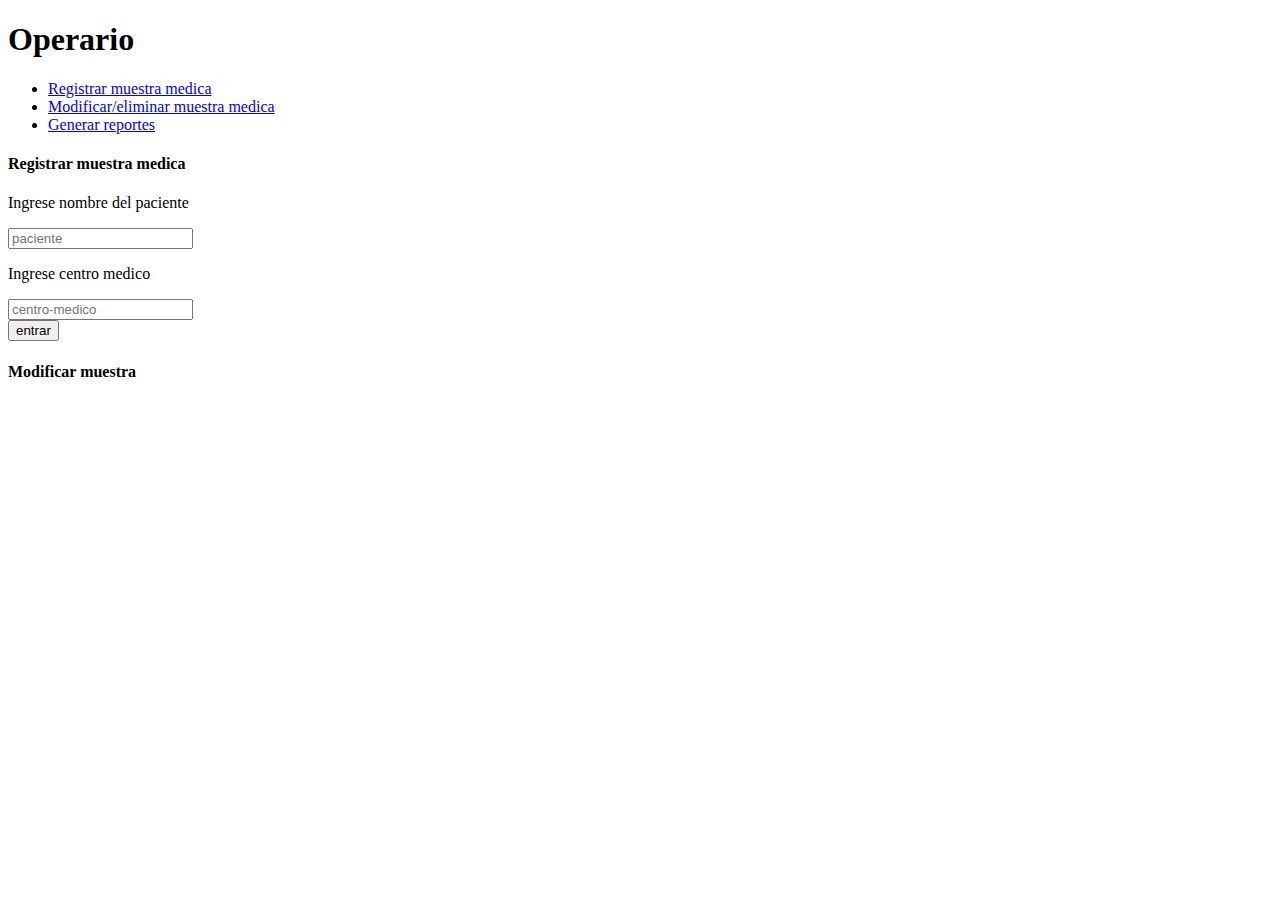
<file: operario.html>
<!DOCTYPE html>
<html>

<head>
<meta charset="utf-8">
<title>SaludPrimero S.A</title>
</head>

<body>

<header>
<h1>Operario</h1>
</header>

<nav id="menu">
	<ul>
      <li><a href="#" title="registrar-muestra">Registrar muestra medica</a></li>
      <li><a href="#" title="modificar-eliminar">Modificar/eliminar muestra medica</a></li>
      <li><a href="#" title="reportes">Generar reportes</a></li>
   	</ul>
</nav>

<section class="registrar">
   <h4>Registrar muestra medica</h4>
   <div>
   <form class="registrar-muestra">
   <p>Ingrese nombre del paciente</p>
   <input type="text" placeholder="paciente"/>
   <p>Ingrese centro medico </p>
   <input type="text" placeholder="centro-medico">
   <form class="examenes"> 
   </form>
   <button>entrar</button>
   </form>
   </div>
</section>

<section class="modificar">
	<h4>Modificar muestra</h4>
</section>

<section class="reportes">
	<div>

	</div>
</section>

</body>
</html>
</file>
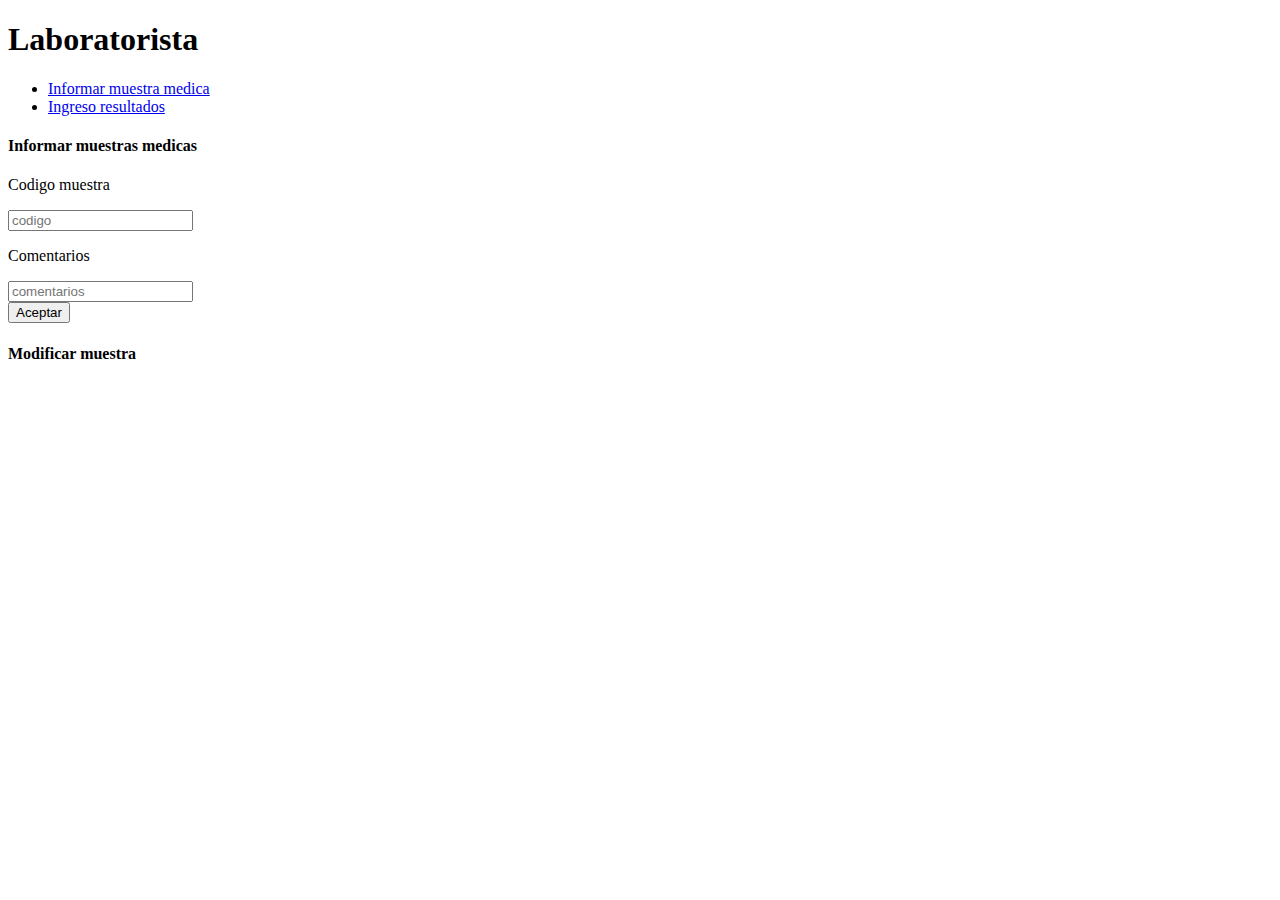
<file: SaludPrimero/index/laboratorista.html>
<!DOCTYPE html>
<html>

<head>
<meta charset="utf-8">
<title>SaludPrimero S.A</title>
</head>

<body>

<header>
<h1>Laboratorista</h1>
</header>

<nav id="menu">
	<ul>
   <li><a href="#" title="informar">Informar muestra medica</a></li>
   <li><a href="#" title="ingreso-resultados">Ingreso resultados</a></li>
   </ul>
</nav>

<section class="Informar">
   <h4>Informar muestras medicas</h4>
   <div>
   <form class="informar-muestra">
   <p>Codigo muestra</p>
   <input type="text" placeholder="codigo"/>
   <p>Comentarios</p>
   <input type="text" placeholder="comentarios">
   </form>
   <button>Aceptar</button>
   </form>
   </div>
</section>

<section class="Ingreso">
	<h4>Modificar muestra</h4>

</section>

</body>
</html>
</file>
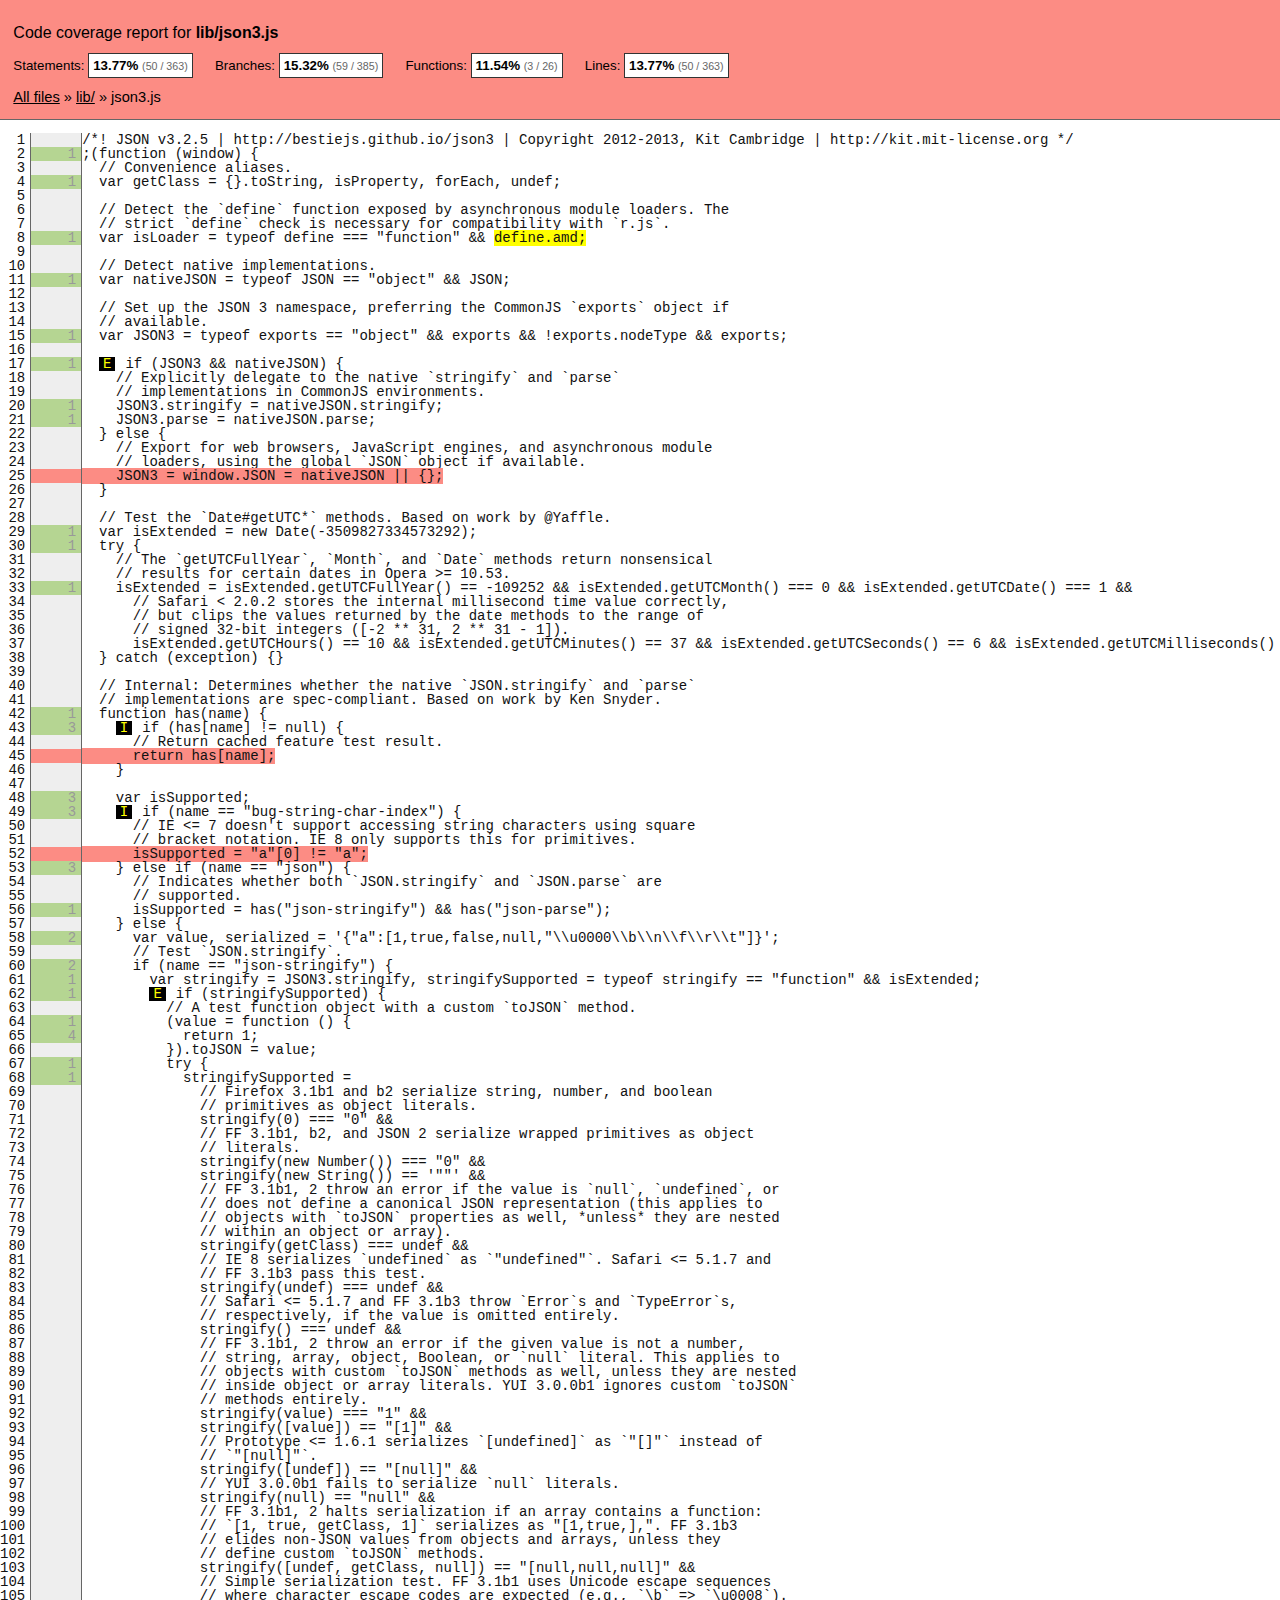
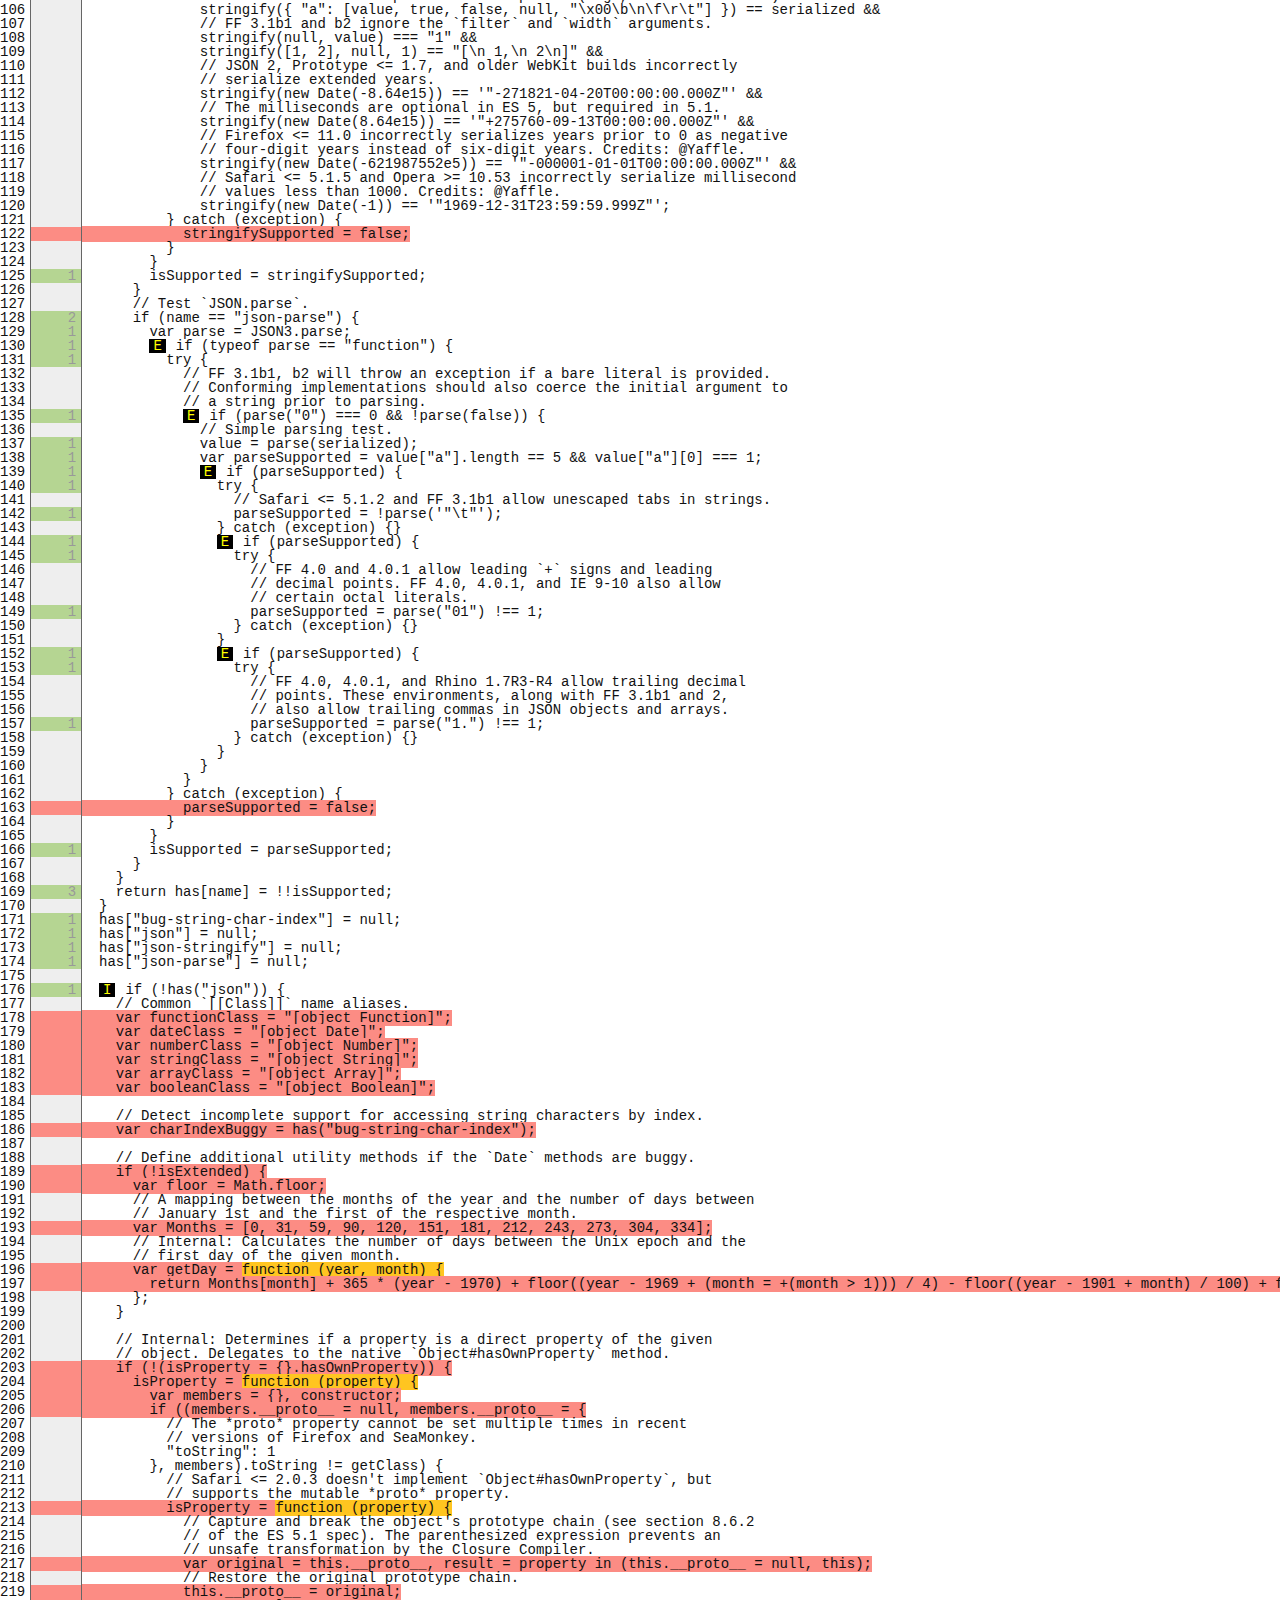
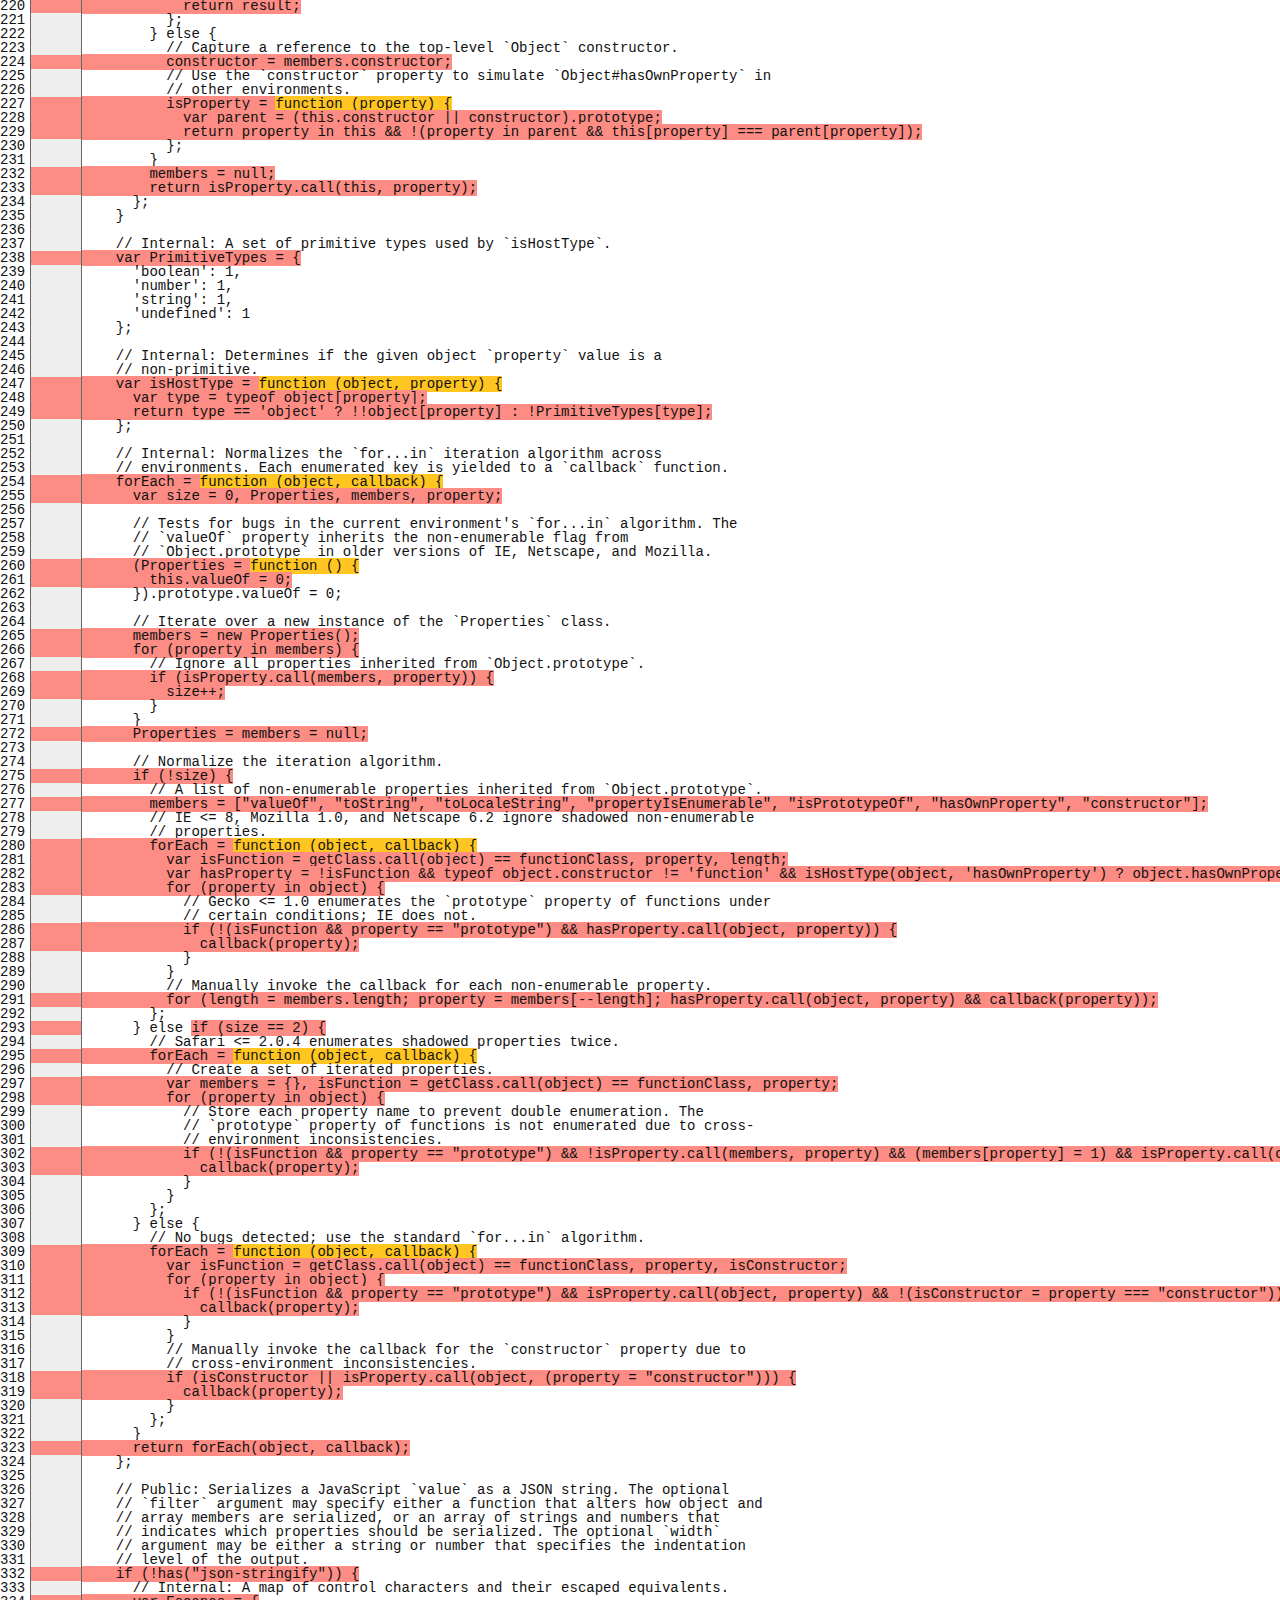
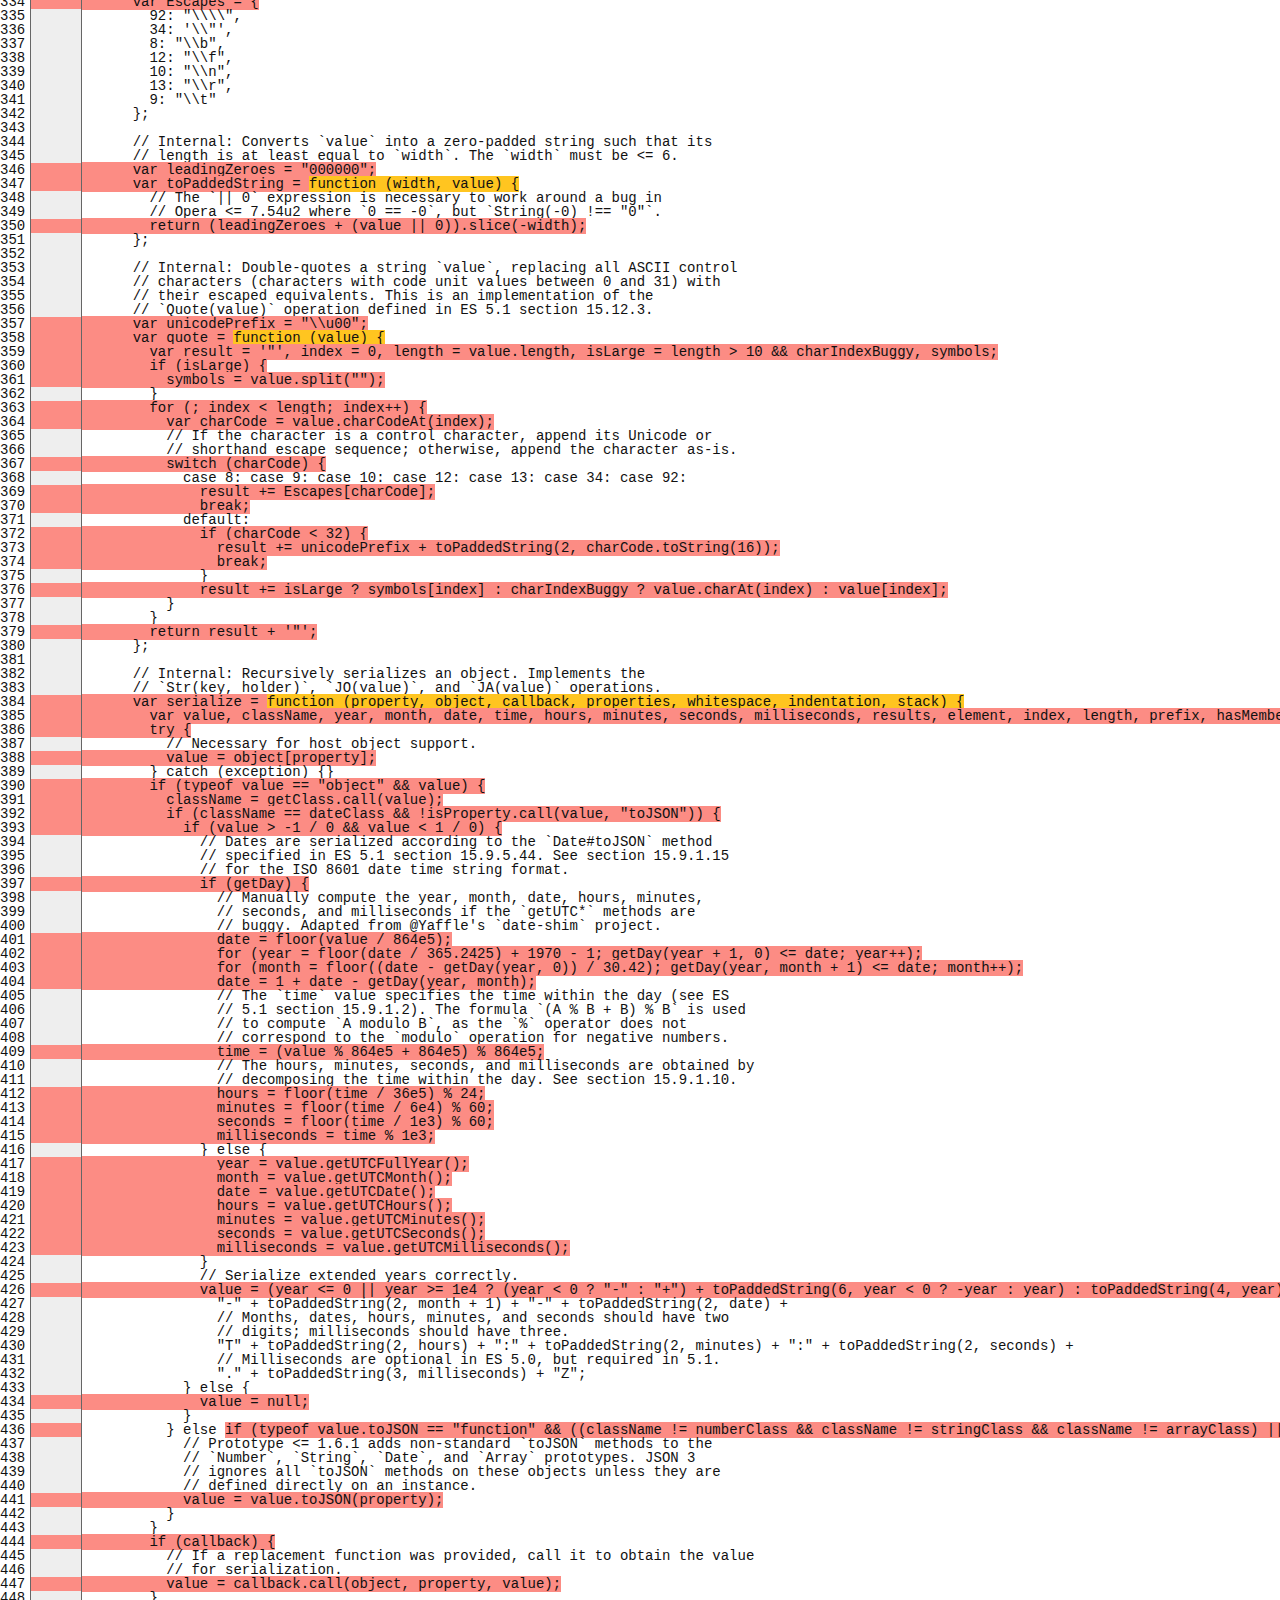
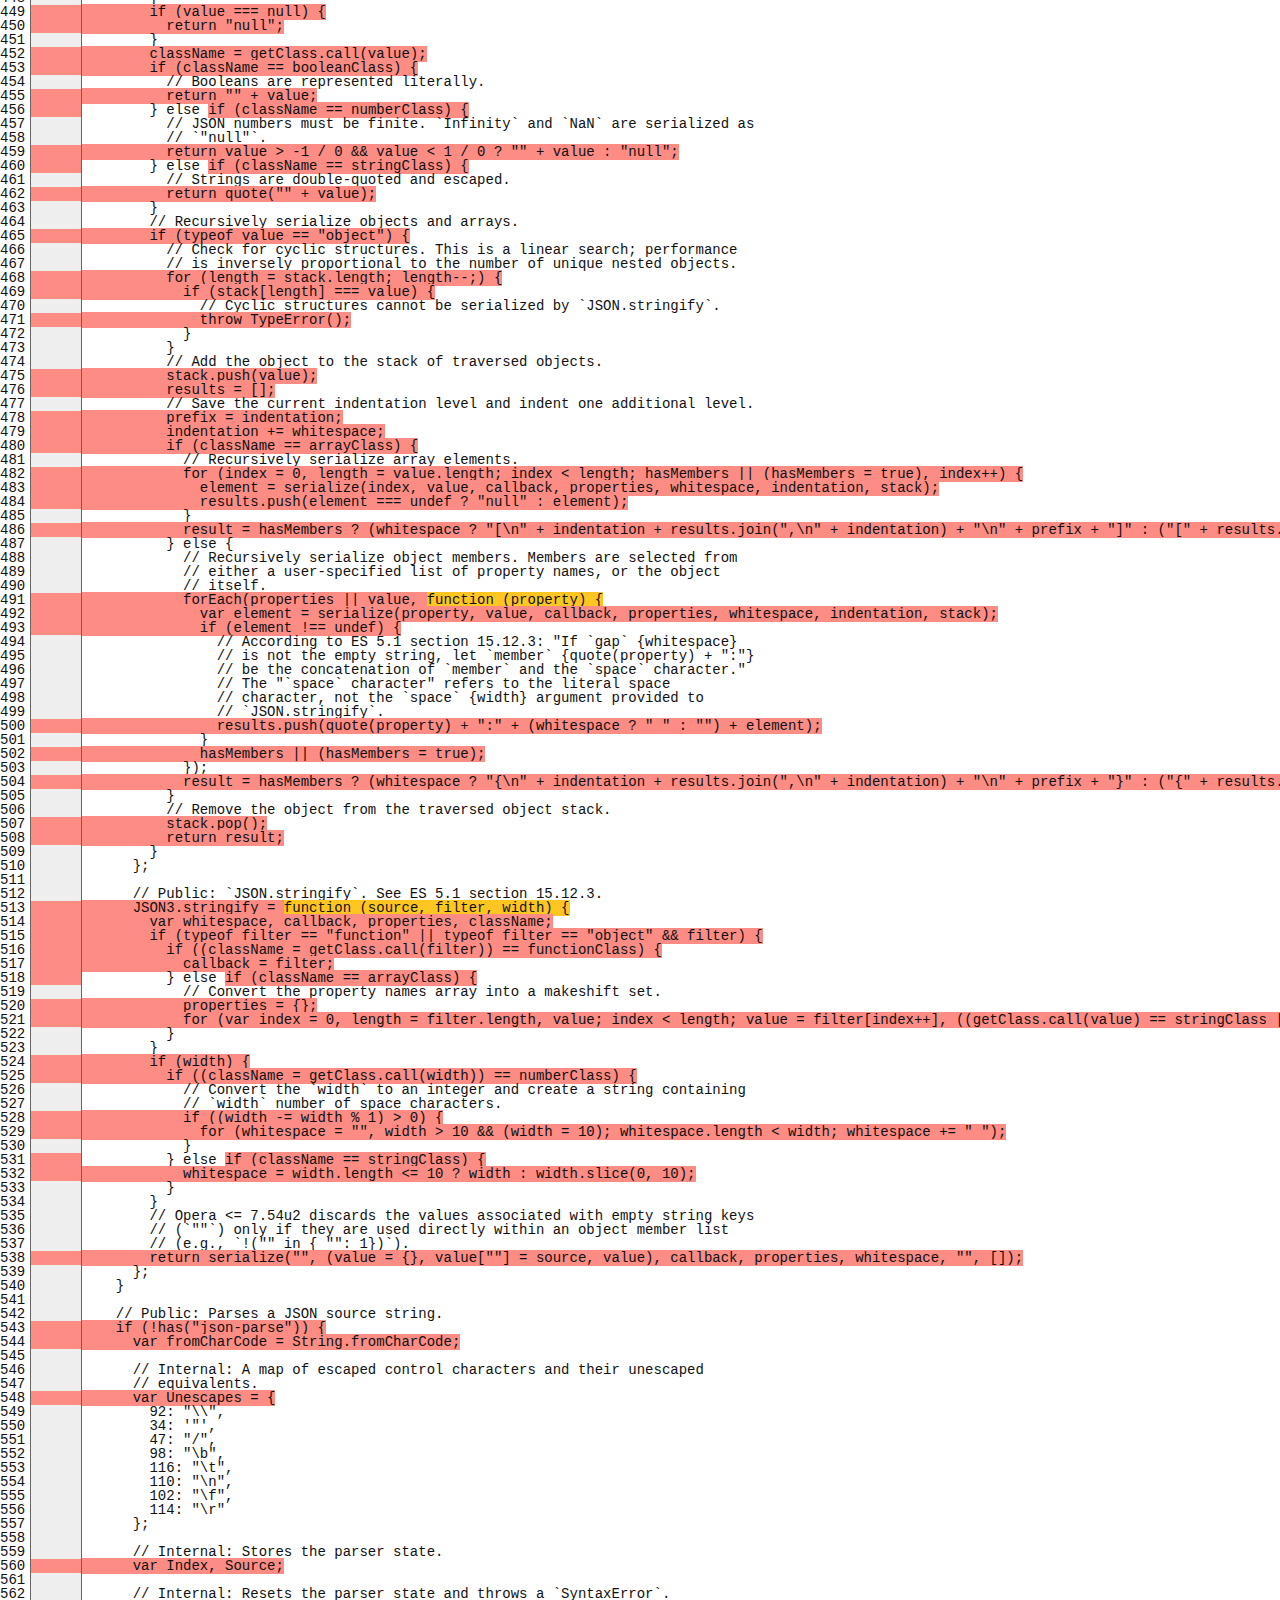
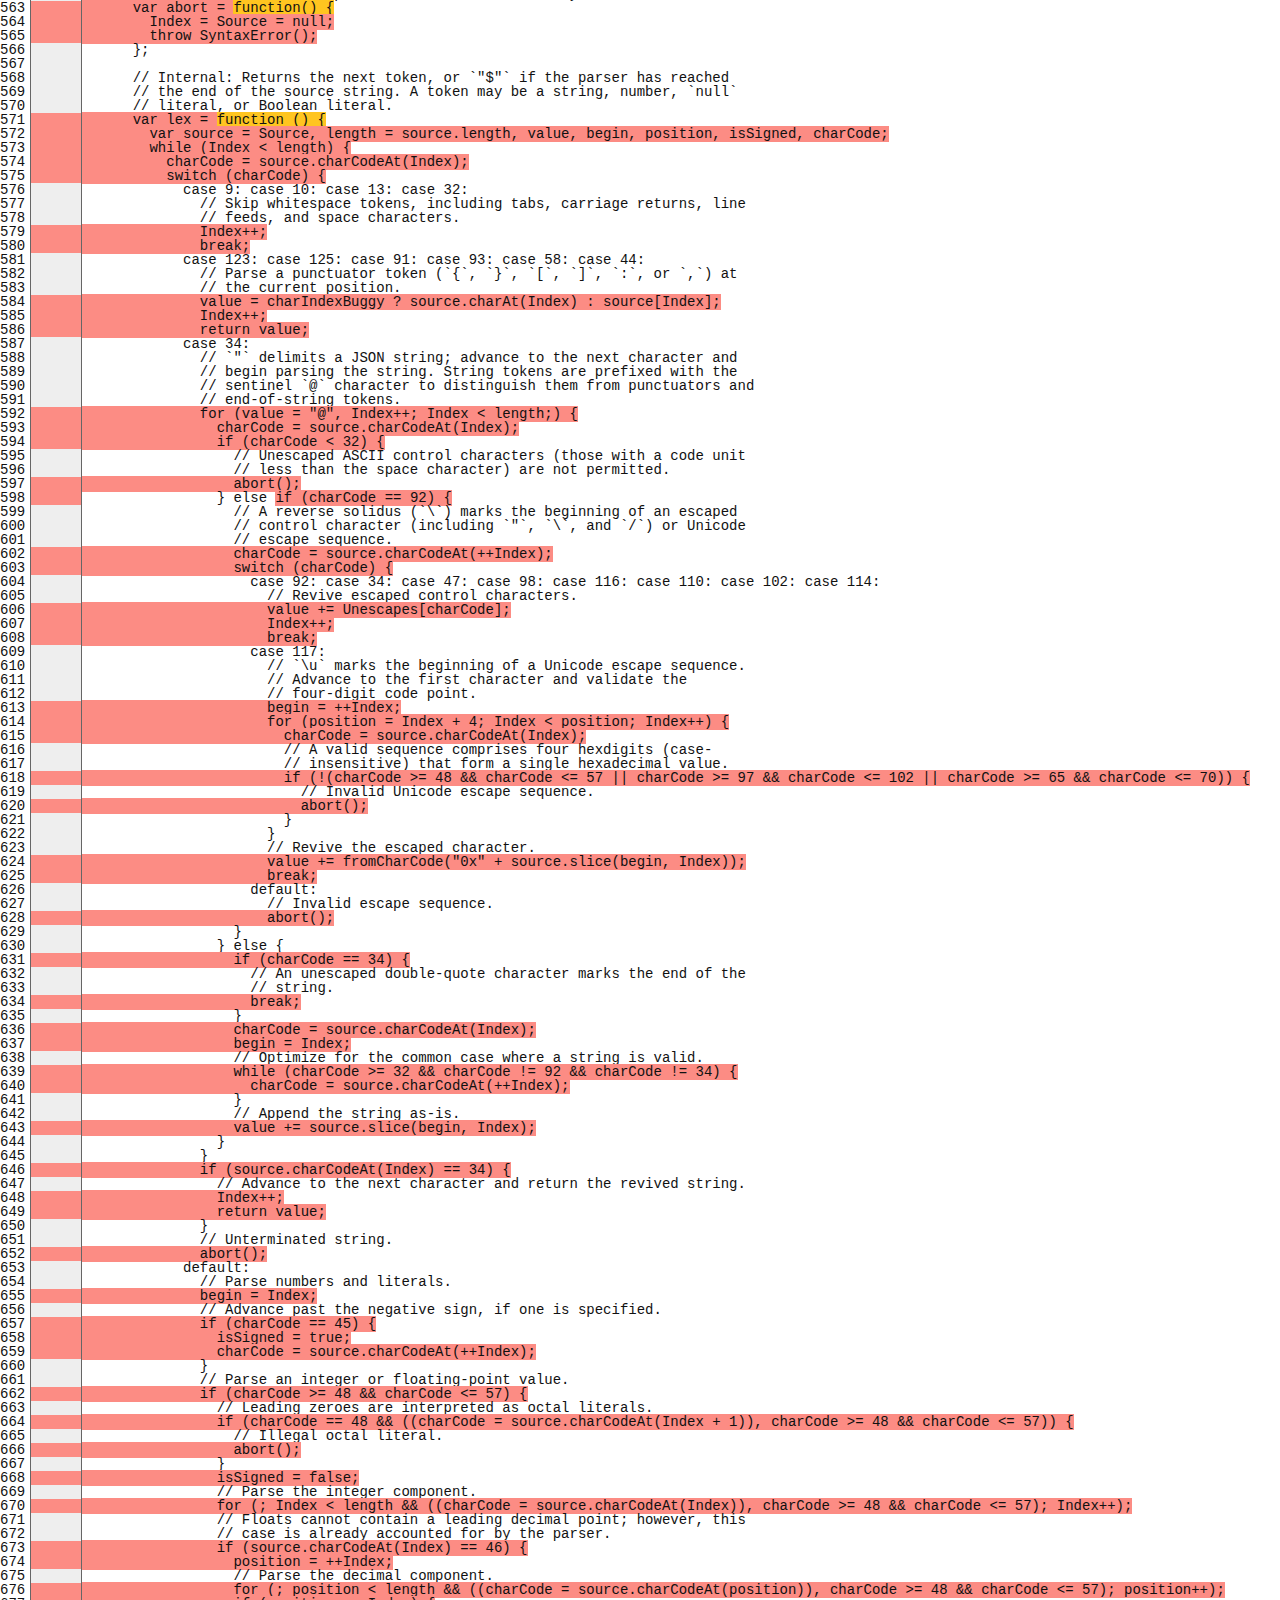
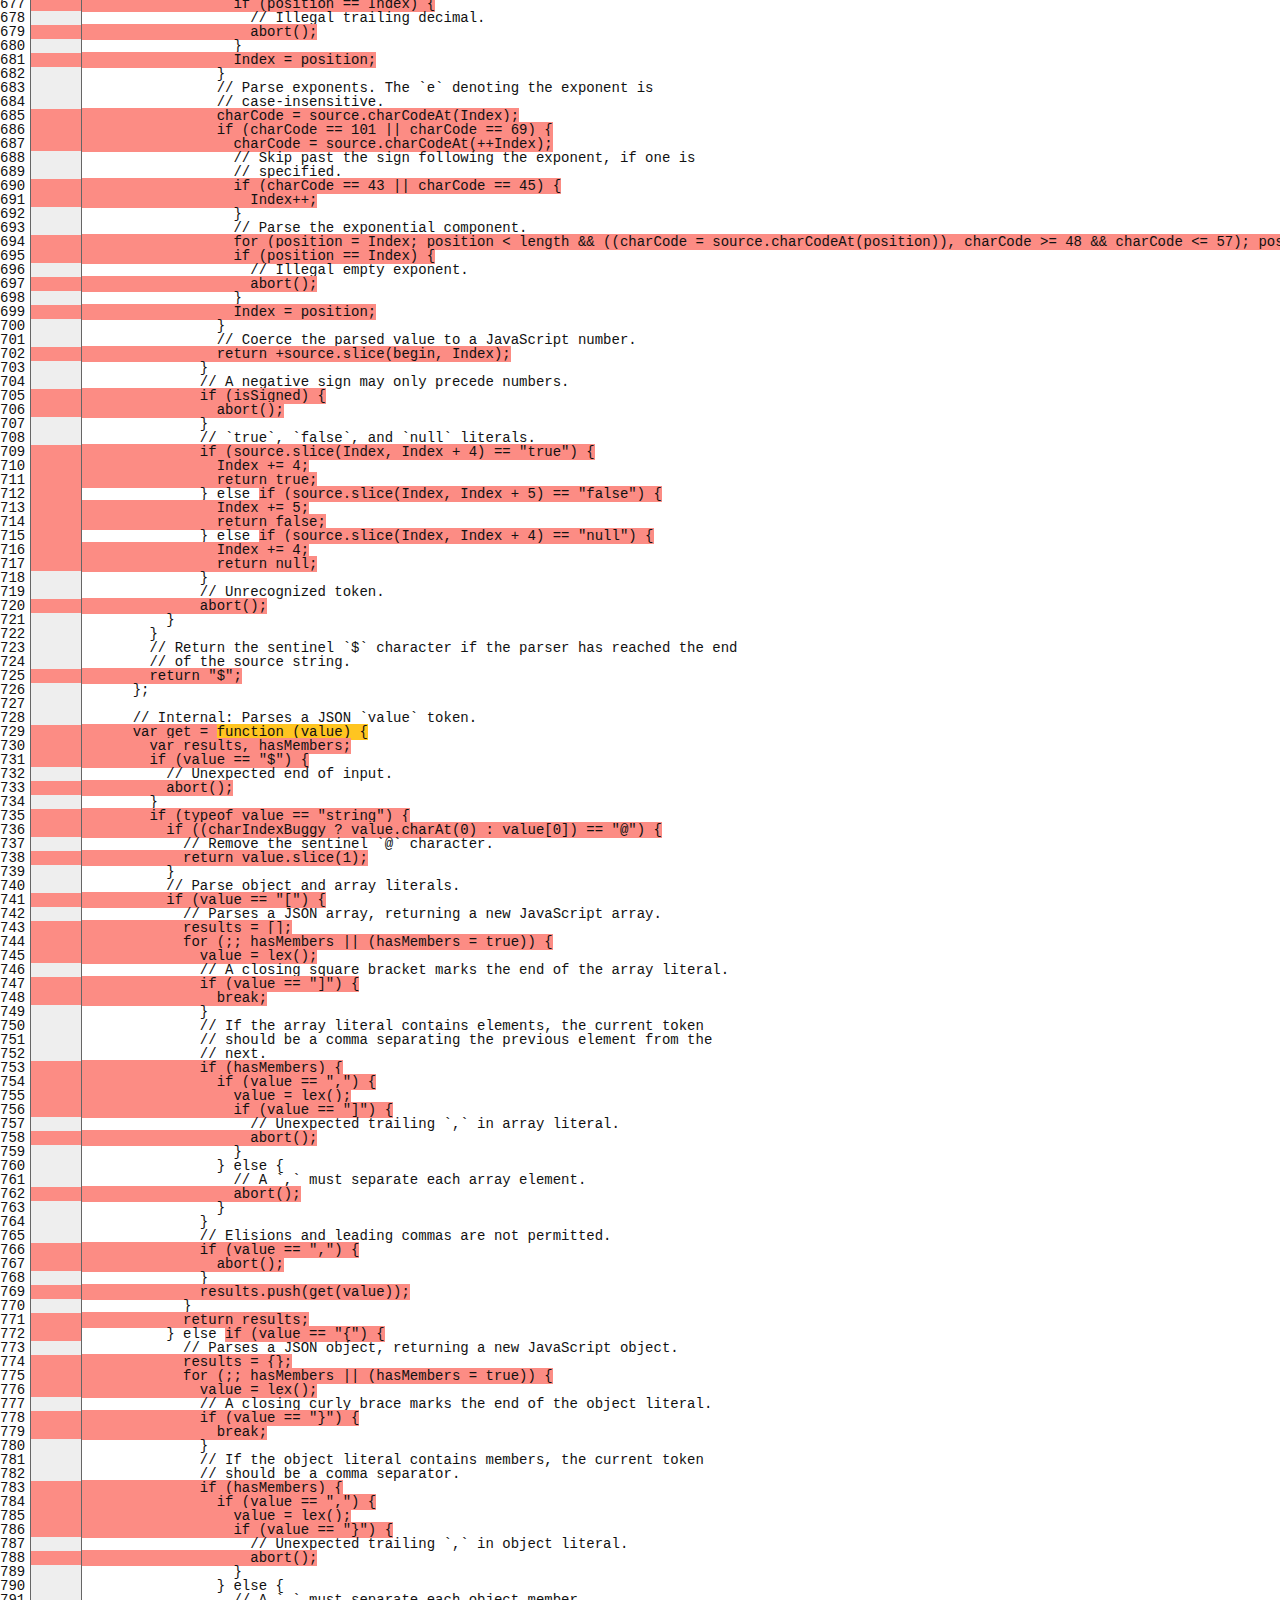
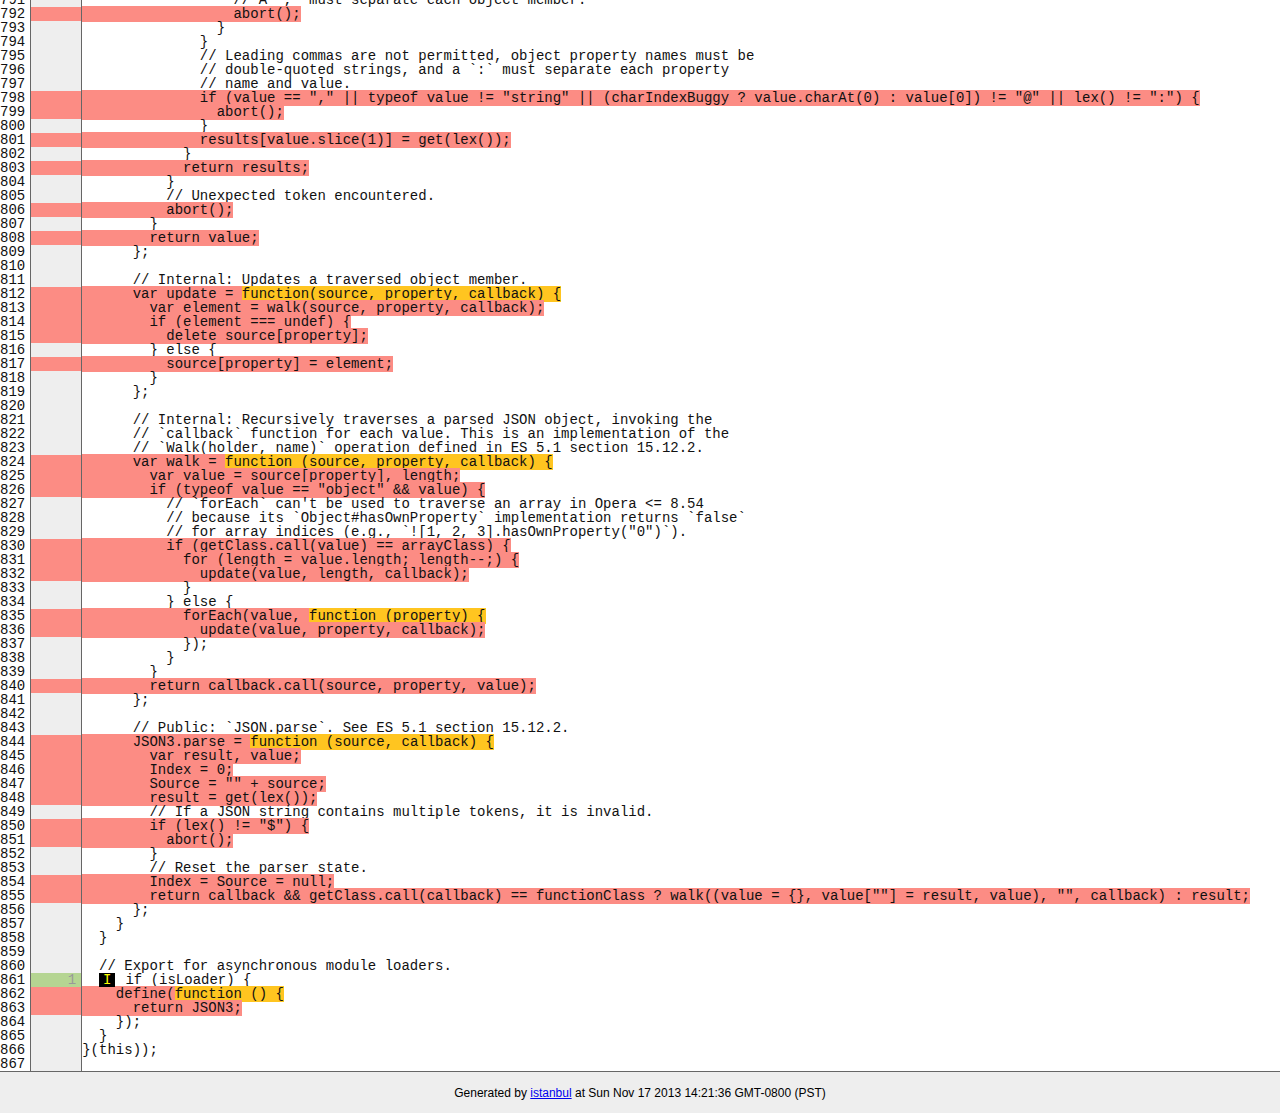
<file: SaludPrimero/server/node_modules/socket.io/node_modules/socket.io-adapter/node_modules/socket.io-parser/node_modules/json3/coverage/lcov-report/lib/json3.js.html>
<!doctype html>
<html lang="en">
<head>
    <title>Code coverage report for lib/json3.js</title>
    <meta charset="utf-8">

    <link rel="stylesheet" href="../prettify.css">

    <style>
        body, html {
            margin:0; padding: 0;
        }
        body {
            font-family: Helvetica Neue, Helvetica,Arial;
            font-size: 10pt;
        }
        div.header, div.footer {
            background: #eee;
            padding: 1em;
        }
        div.header {
            z-index: 100;
            position: fixed;
            top: 0;
            border-bottom: 1px solid #666;
            width: 100%;
        }
        div.footer {
            border-top: 1px solid #666;
        }
        div.body {
            margin-top: 10em;
        }
        div.meta {
            font-size: 90%;
            text-align: center;
        }
        h1, h2, h3 {
            font-weight: normal;
        }
        h1 {
            font-size: 12pt;
        }
        h2 {
            font-size: 10pt;
        }
        pre {
            font-family: Consolas, Menlo, Monaco, monospace;
            margin: 0;
            padding: 0;
            line-height: 14px;
            font-size: 14px;
            -moz-tab-size: 2;
            -o-tab-size:  2;
            tab-size: 2;
        }

        div.path { font-size: 110%; }
        div.path a:link, div.path a:visited { color: #000; }
        table.coverage { border-collapse: collapse; margin:0; padding: 0 }

        table.coverage td {
            margin: 0;
            padding: 0;
            color: #111;
            vertical-align: top;
        }
        table.coverage td.line-count {
            width: 50px;
            text-align: right;
            padding-right: 5px;
        }
        table.coverage td.line-coverage {
            color: #777 !important;
            text-align: right;
            border-left: 1px solid #666;
            border-right: 1px solid #666;
        }

        table.coverage td.text {
        }

        table.coverage td span.cline-any {
            display: inline-block;
            padding: 0 5px;
            width: 40px;
        }
        table.coverage td span.cline-neutral {
            background: #eee;
        }
        table.coverage td span.cline-yes {
            background: #b5d592;
            color: #999;
        }
        table.coverage td span.cline-no {
            background: #fc8c84;
        }

        .cstat-yes { color: #111; }
        .cstat-no { background: #fc8c84; color: #111; }
        .fstat-no { background: #ffc520; color: #111 !important; }
        .cbranch-no { background:  yellow !important; color: #111; }
        .missing-if-branch {
            display: inline-block;
            margin-right: 10px;
            position: relative;
            padding: 0 4px;
            background: black;
            color: yellow;
            xtext-decoration: line-through;
        }
        .missing-if-branch .typ {
            color: inherit !important;
        }

        .entity, .metric { font-weight: bold; }
        .metric { display: inline-block; border: 1px solid #333; padding: 0.3em; background: white; }
        .metric small { font-size: 80%; font-weight: normal; color: #666; }

        div.coverage-summary table { border-collapse: collapse; margin: 3em; font-size: 110%; }
        div.coverage-summary td, div.coverage-summary table  th { margin: 0; padding: 0.25em 1em; border-top: 1px solid #666; border-bottom: 1px solid #666; }
        div.coverage-summary th { text-align: left; border: 1px solid #666; background: #eee; font-weight: normal; }
        div.coverage-summary th.file { border-right: none !important; }
        div.coverage-summary th.pic { border-left: none !important; text-align: right; }
        div.coverage-summary th.pct { border-right: none !important; }
        div.coverage-summary th.abs { border-left: none !important; text-align: right; }
        div.coverage-summary td.pct { text-align: right; border-left: 1px solid #666; }
        div.coverage-summary td.abs { text-align: right; font-size: 90%; color: #444; border-right: 1px solid #666; }
        div.coverage-summary td.file { text-align: right; border-left: 1px solid #666; white-space: nowrap;  }
        div.coverage-summary td.pic { min-width: 120px !important;  }
        div.coverage-summary a:link { text-decoration: none; color: #000; }
        div.coverage-summary a:visited { text-decoration: none; color: #333; }
        div.coverage-summary a:hover { text-decoration: underline; }
        div.coverage-summary tfoot td { border-top: 1px solid #666; }

        div.coverage-summary .yui3-datatable-sort-indicator, div.coverage-summary .dummy-sort-indicator {
            height: 10px;
            width: 7px;
            display: inline-block;
            margin-left: 0.5em;
        }
        div.coverage-summary .yui3-datatable-sort-indicator {
            background: url("http://yui.yahooapis.com/3.6.0/build/datatable-sort/assets/skins/sam/sort-arrow-sprite.png") no-repeat scroll 0 0 transparent;
        }
        div.coverage-summary .yui3-datatable-sorted .yui3-datatable-sort-indicator {
            background-position: 0 -20px;
        }
        div.coverage-summary .yui3-datatable-sorted-desc .yui3-datatable-sort-indicator {
            background-position: 0 -10px;
        }

        .high { background: #b5d592 !important; }
        .medium { background: #ffe87c !important; }
        .low { background: #fc8c84 !important; }

        span.cover-fill, span.cover-empty {
            display:inline-block;
            border:1px solid #444;
            background: white;
            height: 12px;
        }
        span.cover-fill {
            background: #ccc;
            border-right: 1px solid #444;
        }
        span.cover-empty {
            background: white;
            border-left: none;
        }
        span.cover-full {
            border-right: none !important;
        }
        pre.prettyprint {
            border: none !important;
            padding: 0 !important;
            margin: 0 !important;
        }
        .com { color: #999 !important; }
    </style>
</head>
<body>
<div class="header low">
    <h1>Code coverage report for <span class="entity">lib/json3.js</span></h1>
    <h2>
        
        Statements: <span class="metric">13.77% <small>(50 / 363)</small></span> &nbsp;&nbsp;&nbsp;&nbsp;
        
        
        Branches: <span class="metric">15.32% <small>(59 / 385)</small></span> &nbsp;&nbsp;&nbsp;&nbsp;
        
        
        Functions: <span class="metric">11.54% <small>(3 / 26)</small></span> &nbsp;&nbsp;&nbsp;&nbsp;
        
        
        Lines: <span class="metric">13.77% <small>(50 / 363)</small></span> &nbsp;&nbsp;&nbsp;&nbsp;
        
    </h2>
    <div class="path"><a href="../index.html">All files</a> &#187; <a href="index.html">lib/</a> &#187; json3.js</div>
</div>
<div class="body">
<pre><table class="coverage">
<tr><td class="line-count">1
2
3
4
5
6
7
8
9
10
11
12
13
14
15
16
17
18
19
20
21
22
23
24
25
26
27
28
29
30
31
32
33
34
35
36
37
38
39
40
41
42
43
44
45
46
47
48
49
50
51
52
53
54
55
56
57
58
59
60
61
62
63
64
65
66
67
68
69
70
71
72
73
74
75
76
77
78
79
80
81
82
83
84
85
86
87
88
89
90
91
92
93
94
95
96
97
98
99
100
101
102
103
104
105
106
107
108
109
110
111
112
113
114
115
116
117
118
119
120
121
122
123
124
125
126
127
128
129
130
131
132
133
134
135
136
137
138
139
140
141
142
143
144
145
146
147
148
149
150
151
152
153
154
155
156
157
158
159
160
161
162
163
164
165
166
167
168
169
170
171
172
173
174
175
176
177
178
179
180
181
182
183
184
185
186
187
188
189
190
191
192
193
194
195
196
197
198
199
200
201
202
203
204
205
206
207
208
209
210
211
212
213
214
215
216
217
218
219
220
221
222
223
224
225
226
227
228
229
230
231
232
233
234
235
236
237
238
239
240
241
242
243
244
245
246
247
248
249
250
251
252
253
254
255
256
257
258
259
260
261
262
263
264
265
266
267
268
269
270
271
272
273
274
275
276
277
278
279
280
281
282
283
284
285
286
287
288
289
290
291
292
293
294
295
296
297
298
299
300
301
302
303
304
305
306
307
308
309
310
311
312
313
314
315
316
317
318
319
320
321
322
323
324
325
326
327
328
329
330
331
332
333
334
335
336
337
338
339
340
341
342
343
344
345
346
347
348
349
350
351
352
353
354
355
356
357
358
359
360
361
362
363
364
365
366
367
368
369
370
371
372
373
374
375
376
377
378
379
380
381
382
383
384
385
386
387
388
389
390
391
392
393
394
395
396
397
398
399
400
401
402
403
404
405
406
407
408
409
410
411
412
413
414
415
416
417
418
419
420
421
422
423
424
425
426
427
428
429
430
431
432
433
434
435
436
437
438
439
440
441
442
443
444
445
446
447
448
449
450
451
452
453
454
455
456
457
458
459
460
461
462
463
464
465
466
467
468
469
470
471
472
473
474
475
476
477
478
479
480
481
482
483
484
485
486
487
488
489
490
491
492
493
494
495
496
497
498
499
500
501
502
503
504
505
506
507
508
509
510
511
512
513
514
515
516
517
518
519
520
521
522
523
524
525
526
527
528
529
530
531
532
533
534
535
536
537
538
539
540
541
542
543
544
545
546
547
548
549
550
551
552
553
554
555
556
557
558
559
560
561
562
563
564
565
566
567
568
569
570
571
572
573
574
575
576
577
578
579
580
581
582
583
584
585
586
587
588
589
590
591
592
593
594
595
596
597
598
599
600
601
602
603
604
605
606
607
608
609
610
611
612
613
614
615
616
617
618
619
620
621
622
623
624
625
626
627
628
629
630
631
632
633
634
635
636
637
638
639
640
641
642
643
644
645
646
647
648
649
650
651
652
653
654
655
656
657
658
659
660
661
662
663
664
665
666
667
668
669
670
671
672
673
674
675
676
677
678
679
680
681
682
683
684
685
686
687
688
689
690
691
692
693
694
695
696
697
698
699
700
701
702
703
704
705
706
707
708
709
710
711
712
713
714
715
716
717
718
719
720
721
722
723
724
725
726
727
728
729
730
731
732
733
734
735
736
737
738
739
740
741
742
743
744
745
746
747
748
749
750
751
752
753
754
755
756
757
758
759
760
761
762
763
764
765
766
767
768
769
770
771
772
773
774
775
776
777
778
779
780
781
782
783
784
785
786
787
788
789
790
791
792
793
794
795
796
797
798
799
800
801
802
803
804
805
806
807
808
809
810
811
812
813
814
815
816
817
818
819
820
821
822
823
824
825
826
827
828
829
830
831
832
833
834
835
836
837
838
839
840
841
842
843
844
845
846
847
848
849
850
851
852
853
854
855
856
857
858
859
860
861
862
863
864
865
866
867</td><td class="line-coverage"><span class="cline-any cline-neutral">&nbsp;</span>
<span class="cline-any cline-yes">1</span>
<span class="cline-any cline-neutral">&nbsp;</span>
<span class="cline-any cline-yes">1</span>
<span class="cline-any cline-neutral">&nbsp;</span>
<span class="cline-any cline-neutral">&nbsp;</span>
<span class="cline-any cline-neutral">&nbsp;</span>
<span class="cline-any cline-yes">1</span>
<span class="cline-any cline-neutral">&nbsp;</span>
<span class="cline-any cline-neutral">&nbsp;</span>
<span class="cline-any cline-yes">1</span>
<span class="cline-any cline-neutral">&nbsp;</span>
<span class="cline-any cline-neutral">&nbsp;</span>
<span class="cline-any cline-neutral">&nbsp;</span>
<span class="cline-any cline-yes">1</span>
<span class="cline-any cline-neutral">&nbsp;</span>
<span class="cline-any cline-yes">1</span>
<span class="cline-any cline-neutral">&nbsp;</span>
<span class="cline-any cline-neutral">&nbsp;</span>
<span class="cline-any cline-yes">1</span>
<span class="cline-any cline-yes">1</span>
<span class="cline-any cline-neutral">&nbsp;</span>
<span class="cline-any cline-neutral">&nbsp;</span>
<span class="cline-any cline-neutral">&nbsp;</span>
<span class="cline-any cline-no">&nbsp;</span>
<span class="cline-any cline-neutral">&nbsp;</span>
<span class="cline-any cline-neutral">&nbsp;</span>
<span class="cline-any cline-neutral">&nbsp;</span>
<span class="cline-any cline-yes">1</span>
<span class="cline-any cline-yes">1</span>
<span class="cline-any cline-neutral">&nbsp;</span>
<span class="cline-any cline-neutral">&nbsp;</span>
<span class="cline-any cline-yes">1</span>
<span class="cline-any cline-neutral">&nbsp;</span>
<span class="cline-any cline-neutral">&nbsp;</span>
<span class="cline-any cline-neutral">&nbsp;</span>
<span class="cline-any cline-neutral">&nbsp;</span>
<span class="cline-any cline-neutral">&nbsp;</span>
<span class="cline-any cline-neutral">&nbsp;</span>
<span class="cline-any cline-neutral">&nbsp;</span>
<span class="cline-any cline-neutral">&nbsp;</span>
<span class="cline-any cline-yes">1</span>
<span class="cline-any cline-yes">3</span>
<span class="cline-any cline-neutral">&nbsp;</span>
<span class="cline-any cline-no">&nbsp;</span>
<span class="cline-any cline-neutral">&nbsp;</span>
<span class="cline-any cline-neutral">&nbsp;</span>
<span class="cline-any cline-yes">3</span>
<span class="cline-any cline-yes">3</span>
<span class="cline-any cline-neutral">&nbsp;</span>
<span class="cline-any cline-neutral">&nbsp;</span>
<span class="cline-any cline-no">&nbsp;</span>
<span class="cline-any cline-yes">3</span>
<span class="cline-any cline-neutral">&nbsp;</span>
<span class="cline-any cline-neutral">&nbsp;</span>
<span class="cline-any cline-yes">1</span>
<span class="cline-any cline-neutral">&nbsp;</span>
<span class="cline-any cline-yes">2</span>
<span class="cline-any cline-neutral">&nbsp;</span>
<span class="cline-any cline-yes">2</span>
<span class="cline-any cline-yes">1</span>
<span class="cline-any cline-yes">1</span>
<span class="cline-any cline-neutral">&nbsp;</span>
<span class="cline-any cline-yes">1</span>
<span class="cline-any cline-yes">4</span>
<span class="cline-any cline-neutral">&nbsp;</span>
<span class="cline-any cline-yes">1</span>
<span class="cline-any cline-yes">1</span>
<span class="cline-any cline-neutral">&nbsp;</span>
<span class="cline-any cline-neutral">&nbsp;</span>
<span class="cline-any cline-neutral">&nbsp;</span>
<span class="cline-any cline-neutral">&nbsp;</span>
<span class="cline-any cline-neutral">&nbsp;</span>
<span class="cline-any cline-neutral">&nbsp;</span>
<span class="cline-any cline-neutral">&nbsp;</span>
<span class="cline-any cline-neutral">&nbsp;</span>
<span class="cline-any cline-neutral">&nbsp;</span>
<span class="cline-any cline-neutral">&nbsp;</span>
<span class="cline-any cline-neutral">&nbsp;</span>
<span class="cline-any cline-neutral">&nbsp;</span>
<span class="cline-any cline-neutral">&nbsp;</span>
<span class="cline-any cline-neutral">&nbsp;</span>
<span class="cline-any cline-neutral">&nbsp;</span>
<span class="cline-any cline-neutral">&nbsp;</span>
<span class="cline-any cline-neutral">&nbsp;</span>
<span class="cline-any cline-neutral">&nbsp;</span>
<span class="cline-any cline-neutral">&nbsp;</span>
<span class="cline-any cline-neutral">&nbsp;</span>
<span class="cline-any cline-neutral">&nbsp;</span>
<span class="cline-any cline-neutral">&nbsp;</span>
<span class="cline-any cline-neutral">&nbsp;</span>
<span class="cline-any cline-neutral">&nbsp;</span>
<span class="cline-any cline-neutral">&nbsp;</span>
<span class="cline-any cline-neutral">&nbsp;</span>
<span class="cline-any cline-neutral">&nbsp;</span>
<span class="cline-any cline-neutral">&nbsp;</span>
<span class="cline-any cline-neutral">&nbsp;</span>
<span class="cline-any cline-neutral">&nbsp;</span>
<span class="cline-any cline-neutral">&nbsp;</span>
<span class="cline-any cline-neutral">&nbsp;</span>
<span class="cline-any cline-neutral">&nbsp;</span>
<span class="cline-any cline-neutral">&nbsp;</span>
<span class="cline-any cline-neutral">&nbsp;</span>
<span class="cline-any cline-neutral">&nbsp;</span>
<span class="cline-any cline-neutral">&nbsp;</span>
<span class="cline-any cline-neutral">&nbsp;</span>
<span class="cline-any cline-neutral">&nbsp;</span>
<span class="cline-any cline-neutral">&nbsp;</span>
<span class="cline-any cline-neutral">&nbsp;</span>
<span class="cline-any cline-neutral">&nbsp;</span>
<span class="cline-any cline-neutral">&nbsp;</span>
<span class="cline-any cline-neutral">&nbsp;</span>
<span class="cline-any cline-neutral">&nbsp;</span>
<span class="cline-any cline-neutral">&nbsp;</span>
<span class="cline-any cline-neutral">&nbsp;</span>
<span class="cline-any cline-neutral">&nbsp;</span>
<span class="cline-any cline-neutral">&nbsp;</span>
<span class="cline-any cline-neutral">&nbsp;</span>
<span class="cline-any cline-neutral">&nbsp;</span>
<span class="cline-any cline-neutral">&nbsp;</span>
<span class="cline-any cline-neutral">&nbsp;</span>
<span class="cline-any cline-no">&nbsp;</span>
<span class="cline-any cline-neutral">&nbsp;</span>
<span class="cline-any cline-neutral">&nbsp;</span>
<span class="cline-any cline-yes">1</span>
<span class="cline-any cline-neutral">&nbsp;</span>
<span class="cline-any cline-neutral">&nbsp;</span>
<span class="cline-any cline-yes">2</span>
<span class="cline-any cline-yes">1</span>
<span class="cline-any cline-yes">1</span>
<span class="cline-any cline-yes">1</span>
<span class="cline-any cline-neutral">&nbsp;</span>
<span class="cline-any cline-neutral">&nbsp;</span>
<span class="cline-any cline-neutral">&nbsp;</span>
<span class="cline-any cline-yes">1</span>
<span class="cline-any cline-neutral">&nbsp;</span>
<span class="cline-any cline-yes">1</span>
<span class="cline-any cline-yes">1</span>
<span class="cline-any cline-yes">1</span>
<span class="cline-any cline-yes">1</span>
<span class="cline-any cline-neutral">&nbsp;</span>
<span class="cline-any cline-yes">1</span>
<span class="cline-any cline-neutral">&nbsp;</span>
<span class="cline-any cline-yes">1</span>
<span class="cline-any cline-yes">1</span>
<span class="cline-any cline-neutral">&nbsp;</span>
<span class="cline-any cline-neutral">&nbsp;</span>
<span class="cline-any cline-neutral">&nbsp;</span>
<span class="cline-any cline-yes">1</span>
<span class="cline-any cline-neutral">&nbsp;</span>
<span class="cline-any cline-neutral">&nbsp;</span>
<span class="cline-any cline-yes">1</span>
<span class="cline-any cline-yes">1</span>
<span class="cline-any cline-neutral">&nbsp;</span>
<span class="cline-any cline-neutral">&nbsp;</span>
<span class="cline-any cline-neutral">&nbsp;</span>
<span class="cline-any cline-yes">1</span>
<span class="cline-any cline-neutral">&nbsp;</span>
<span class="cline-any cline-neutral">&nbsp;</span>
<span class="cline-any cline-neutral">&nbsp;</span>
<span class="cline-any cline-neutral">&nbsp;</span>
<span class="cline-any cline-neutral">&nbsp;</span>
<span class="cline-any cline-no">&nbsp;</span>
<span class="cline-any cline-neutral">&nbsp;</span>
<span class="cline-any cline-neutral">&nbsp;</span>
<span class="cline-any cline-yes">1</span>
<span class="cline-any cline-neutral">&nbsp;</span>
<span class="cline-any cline-neutral">&nbsp;</span>
<span class="cline-any cline-yes">3</span>
<span class="cline-any cline-neutral">&nbsp;</span>
<span class="cline-any cline-yes">1</span>
<span class="cline-any cline-yes">1</span>
<span class="cline-any cline-yes">1</span>
<span class="cline-any cline-yes">1</span>
<span class="cline-any cline-neutral">&nbsp;</span>
<span class="cline-any cline-yes">1</span>
<span class="cline-any cline-neutral">&nbsp;</span>
<span class="cline-any cline-no">&nbsp;</span>
<span class="cline-any cline-no">&nbsp;</span>
<span class="cline-any cline-no">&nbsp;</span>
<span class="cline-any cline-no">&nbsp;</span>
<span class="cline-any cline-no">&nbsp;</span>
<span class="cline-any cline-no">&nbsp;</span>
<span class="cline-any cline-neutral">&nbsp;</span>
<span class="cline-any cline-neutral">&nbsp;</span>
<span class="cline-any cline-no">&nbsp;</span>
<span class="cline-any cline-neutral">&nbsp;</span>
<span class="cline-any cline-neutral">&nbsp;</span>
<span class="cline-any cline-no">&nbsp;</span>
<span class="cline-any cline-no">&nbsp;</span>
<span class="cline-any cline-neutral">&nbsp;</span>
<span class="cline-any cline-neutral">&nbsp;</span>
<span class="cline-any cline-no">&nbsp;</span>
<span class="cline-any cline-neutral">&nbsp;</span>
<span class="cline-any cline-neutral">&nbsp;</span>
<span class="cline-any cline-no">&nbsp;</span>
<span class="cline-any cline-no">&nbsp;</span>
<span class="cline-any cline-neutral">&nbsp;</span>
<span class="cline-any cline-neutral">&nbsp;</span>
<span class="cline-any cline-neutral">&nbsp;</span>
<span class="cline-any cline-neutral">&nbsp;</span>
<span class="cline-any cline-neutral">&nbsp;</span>
<span class="cline-any cline-no">&nbsp;</span>
<span class="cline-any cline-no">&nbsp;</span>
<span class="cline-any cline-no">&nbsp;</span>
<span class="cline-any cline-no">&nbsp;</span>
<span class="cline-any cline-neutral">&nbsp;</span>
<span class="cline-any cline-neutral">&nbsp;</span>
<span class="cline-any cline-neutral">&nbsp;</span>
<span class="cline-any cline-neutral">&nbsp;</span>
<span class="cline-any cline-neutral">&nbsp;</span>
<span class="cline-any cline-neutral">&nbsp;</span>
<span class="cline-any cline-no">&nbsp;</span>
<span class="cline-any cline-neutral">&nbsp;</span>
<span class="cline-any cline-neutral">&nbsp;</span>
<span class="cline-any cline-neutral">&nbsp;</span>
<span class="cline-any cline-no">&nbsp;</span>
<span class="cline-any cline-neutral">&nbsp;</span>
<span class="cline-any cline-no">&nbsp;</span>
<span class="cline-any cline-no">&nbsp;</span>
<span class="cline-any cline-neutral">&nbsp;</span>
<span class="cline-any cline-neutral">&nbsp;</span>
<span class="cline-any cline-neutral">&nbsp;</span>
<span class="cline-any cline-no">&nbsp;</span>
<span class="cline-any cline-neutral">&nbsp;</span>
<span class="cline-any cline-neutral">&nbsp;</span>
<span class="cline-any cline-no">&nbsp;</span>
<span class="cline-any cline-no">&nbsp;</span>
<span class="cline-any cline-no">&nbsp;</span>
<span class="cline-any cline-neutral">&nbsp;</span>
<span class="cline-any cline-neutral">&nbsp;</span>
<span class="cline-any cline-no">&nbsp;</span>
<span class="cline-any cline-no">&nbsp;</span>
<span class="cline-any cline-neutral">&nbsp;</span>
<span class="cline-any cline-neutral">&nbsp;</span>
<span class="cline-any cline-neutral">&nbsp;</span>
<span class="cline-any cline-neutral">&nbsp;</span>
<span class="cline-any cline-no">&nbsp;</span>
<span class="cline-any cline-neutral">&nbsp;</span>
<span class="cline-any cline-neutral">&nbsp;</span>
<span class="cline-any cline-neutral">&nbsp;</span>
<span class="cline-any cline-neutral">&nbsp;</span>
<span class="cline-any cline-neutral">&nbsp;</span>
<span class="cline-any cline-neutral">&nbsp;</span>
<span class="cline-any cline-neutral">&nbsp;</span>
<span class="cline-any cline-neutral">&nbsp;</span>
<span class="cline-any cline-no">&nbsp;</span>
<span class="cline-any cline-no">&nbsp;</span>
<span class="cline-any cline-no">&nbsp;</span>
<span class="cline-any cline-neutral">&nbsp;</span>
<span class="cline-any cline-neutral">&nbsp;</span>
<span class="cline-any cline-neutral">&nbsp;</span>
<span class="cline-any cline-neutral">&nbsp;</span>
<span class="cline-any cline-no">&nbsp;</span>
<span class="cline-any cline-no">&nbsp;</span>
<span class="cline-any cline-neutral">&nbsp;</span>
<span class="cline-any cline-neutral">&nbsp;</span>
<span class="cline-any cline-neutral">&nbsp;</span>
<span class="cline-any cline-neutral">&nbsp;</span>
<span class="cline-any cline-no">&nbsp;</span>
<span class="cline-any cline-no">&nbsp;</span>
<span class="cline-any cline-neutral">&nbsp;</span>
<span class="cline-any cline-neutral">&nbsp;</span>
<span class="cline-any cline-neutral">&nbsp;</span>
<span class="cline-any cline-no">&nbsp;</span>
<span class="cline-any cline-no">&nbsp;</span>
<span class="cline-any cline-neutral">&nbsp;</span>
<span class="cline-any cline-no">&nbsp;</span>
<span class="cline-any cline-no">&nbsp;</span>
<span class="cline-any cline-neutral">&nbsp;</span>
<span class="cline-any cline-neutral">&nbsp;</span>
<span class="cline-any cline-no">&nbsp;</span>
<span class="cline-any cline-neutral">&nbsp;</span>
<span class="cline-any cline-neutral">&nbsp;</span>
<span class="cline-any cline-no">&nbsp;</span>
<span class="cline-any cline-neutral">&nbsp;</span>
<span class="cline-any cline-no">&nbsp;</span>
<span class="cline-any cline-neutral">&nbsp;</span>
<span class="cline-any cline-neutral">&nbsp;</span>
<span class="cline-any cline-no">&nbsp;</span>
<span class="cline-any cline-no">&nbsp;</span>
<span class="cline-any cline-no">&nbsp;</span>
<span class="cline-any cline-no">&nbsp;</span>
<span class="cline-any cline-neutral">&nbsp;</span>
<span class="cline-any cline-neutral">&nbsp;</span>
<span class="cline-any cline-no">&nbsp;</span>
<span class="cline-any cline-no">&nbsp;</span>
<span class="cline-any cline-neutral">&nbsp;</span>
<span class="cline-any cline-neutral">&nbsp;</span>
<span class="cline-any cline-neutral">&nbsp;</span>
<span class="cline-any cline-no">&nbsp;</span>
<span class="cline-any cline-neutral">&nbsp;</span>
<span class="cline-any cline-no">&nbsp;</span>
<span class="cline-any cline-neutral">&nbsp;</span>
<span class="cline-any cline-no">&nbsp;</span>
<span class="cline-any cline-neutral">&nbsp;</span>
<span class="cline-any cline-no">&nbsp;</span>
<span class="cline-any cline-no">&nbsp;</span>
<span class="cline-any cline-neutral">&nbsp;</span>
<span class="cline-any cline-neutral">&nbsp;</span>
<span class="cline-any cline-neutral">&nbsp;</span>
<span class="cline-any cline-no">&nbsp;</span>
<span class="cline-any cline-no">&nbsp;</span>
<span class="cline-any cline-neutral">&nbsp;</span>
<span class="cline-any cline-neutral">&nbsp;</span>
<span class="cline-any cline-neutral">&nbsp;</span>
<span class="cline-any cline-neutral">&nbsp;</span>
<span class="cline-any cline-neutral">&nbsp;</span>
<span class="cline-any cline-no">&nbsp;</span>
<span class="cline-any cline-no">&nbsp;</span>
<span class="cline-any cline-no">&nbsp;</span>
<span class="cline-any cline-no">&nbsp;</span>
<span class="cline-any cline-no">&nbsp;</span>
<span class="cline-any cline-neutral">&nbsp;</span>
<span class="cline-any cline-neutral">&nbsp;</span>
<span class="cline-any cline-neutral">&nbsp;</span>
<span class="cline-any cline-neutral">&nbsp;</span>
<span class="cline-any cline-no">&nbsp;</span>
<span class="cline-any cline-no">&nbsp;</span>
<span class="cline-any cline-neutral">&nbsp;</span>
<span class="cline-any cline-neutral">&nbsp;</span>
<span class="cline-any cline-neutral">&nbsp;</span>
<span class="cline-any cline-no">&nbsp;</span>
<span class="cline-any cline-neutral">&nbsp;</span>
<span class="cline-any cline-neutral">&nbsp;</span>
<span class="cline-any cline-neutral">&nbsp;</span>
<span class="cline-any cline-neutral">&nbsp;</span>
<span class="cline-any cline-neutral">&nbsp;</span>
<span class="cline-any cline-neutral">&nbsp;</span>
<span class="cline-any cline-neutral">&nbsp;</span>
<span class="cline-any cline-neutral">&nbsp;</span>
<span class="cline-any cline-no">&nbsp;</span>
<span class="cline-any cline-neutral">&nbsp;</span>
<span class="cline-any cline-no">&nbsp;</span>
<span class="cline-any cline-neutral">&nbsp;</span>
<span class="cline-any cline-neutral">&nbsp;</span>
<span class="cline-any cline-neutral">&nbsp;</span>
<span class="cline-any cline-neutral">&nbsp;</span>
<span class="cline-any cline-neutral">&nbsp;</span>
<span class="cline-any cline-neutral">&nbsp;</span>
<span class="cline-any cline-neutral">&nbsp;</span>
<span class="cline-any cline-neutral">&nbsp;</span>
<span class="cline-any cline-neutral">&nbsp;</span>
<span class="cline-any cline-neutral">&nbsp;</span>
<span class="cline-any cline-neutral">&nbsp;</span>
<span class="cline-any cline-no">&nbsp;</span>
<span class="cline-any cline-no">&nbsp;</span>
<span class="cline-any cline-neutral">&nbsp;</span>
<span class="cline-any cline-neutral">&nbsp;</span>
<span class="cline-any cline-no">&nbsp;</span>
<span class="cline-any cline-neutral">&nbsp;</span>
<span class="cline-any cline-neutral">&nbsp;</span>
<span class="cline-any cline-neutral">&nbsp;</span>
<span class="cline-any cline-neutral">&nbsp;</span>
<span class="cline-any cline-neutral">&nbsp;</span>
<span class="cline-any cline-neutral">&nbsp;</span>
<span class="cline-any cline-no">&nbsp;</span>
<span class="cline-any cline-no">&nbsp;</span>
<span class="cline-any cline-no">&nbsp;</span>
<span class="cline-any cline-no">&nbsp;</span>
<span class="cline-any cline-no">&nbsp;</span>
<span class="cline-any cline-neutral">&nbsp;</span>
<span class="cline-any cline-no">&nbsp;</span>
<span class="cline-any cline-no">&nbsp;</span>
<span class="cline-any cline-neutral">&nbsp;</span>
<span class="cline-any cline-neutral">&nbsp;</span>
<span class="cline-any cline-no">&nbsp;</span>
<span class="cline-any cline-neutral">&nbsp;</span>
<span class="cline-any cline-no">&nbsp;</span>
<span class="cline-any cline-no">&nbsp;</span>
<span class="cline-any cline-neutral">&nbsp;</span>
<span class="cline-any cline-no">&nbsp;</span>
<span class="cline-any cline-no">&nbsp;</span>
<span class="cline-any cline-no">&nbsp;</span>
<span class="cline-any cline-neutral">&nbsp;</span>
<span class="cline-any cline-no">&nbsp;</span>
<span class="cline-any cline-neutral">&nbsp;</span>
<span class="cline-any cline-neutral">&nbsp;</span>
<span class="cline-any cline-no">&nbsp;</span>
<span class="cline-any cline-neutral">&nbsp;</span>
<span class="cline-any cline-neutral">&nbsp;</span>
<span class="cline-any cline-neutral">&nbsp;</span>
<span class="cline-any cline-neutral">&nbsp;</span>
<span class="cline-any cline-no">&nbsp;</span>
<span class="cline-any cline-no">&nbsp;</span>
<span class="cline-any cline-no">&nbsp;</span>
<span class="cline-any cline-neutral">&nbsp;</span>
<span class="cline-any cline-no">&nbsp;</span>
<span class="cline-any cline-neutral">&nbsp;</span>
<span class="cline-any cline-no">&nbsp;</span>
<span class="cline-any cline-no">&nbsp;</span>
<span class="cline-any cline-no">&nbsp;</span>
<span class="cline-any cline-no">&nbsp;</span>
<span class="cline-any cline-neutral">&nbsp;</span>
<span class="cline-any cline-neutral">&nbsp;</span>
<span class="cline-any cline-neutral">&nbsp;</span>
<span class="cline-any cline-no">&nbsp;</span>
<span class="cline-any cline-neutral">&nbsp;</span>
<span class="cline-any cline-neutral">&nbsp;</span>
<span class="cline-any cline-neutral">&nbsp;</span>
<span class="cline-any cline-no">&nbsp;</span>
<span class="cline-any cline-no">&nbsp;</span>
<span class="cline-any cline-no">&nbsp;</span>
<span class="cline-any cline-no">&nbsp;</span>
<span class="cline-any cline-neutral">&nbsp;</span>
<span class="cline-any cline-neutral">&nbsp;</span>
<span class="cline-any cline-neutral">&nbsp;</span>
<span class="cline-any cline-neutral">&nbsp;</span>
<span class="cline-any cline-no">&nbsp;</span>
<span class="cline-any cline-neutral">&nbsp;</span>
<span class="cline-any cline-neutral">&nbsp;</span>
<span class="cline-any cline-no">&nbsp;</span>
<span class="cline-any cline-no">&nbsp;</span>
<span class="cline-any cline-no">&nbsp;</span>
<span class="cline-any cline-no">&nbsp;</span>
<span class="cline-any cline-neutral">&nbsp;</span>
<span class="cline-any cline-no">&nbsp;</span>
<span class="cline-any cline-no">&nbsp;</span>
<span class="cline-any cline-no">&nbsp;</span>
<span class="cline-any cline-no">&nbsp;</span>
<span class="cline-any cline-no">&nbsp;</span>
<span class="cline-any cline-no">&nbsp;</span>
<span class="cline-any cline-no">&nbsp;</span>
<span class="cline-any cline-neutral">&nbsp;</span>
<span class="cline-any cline-neutral">&nbsp;</span>
<span class="cline-any cline-no">&nbsp;</span>
<span class="cline-any cline-neutral">&nbsp;</span>
<span class="cline-any cline-neutral">&nbsp;</span>
<span class="cline-any cline-neutral">&nbsp;</span>
<span class="cline-any cline-neutral">&nbsp;</span>
<span class="cline-any cline-neutral">&nbsp;</span>
<span class="cline-any cline-neutral">&nbsp;</span>
<span class="cline-any cline-neutral">&nbsp;</span>
<span class="cline-any cline-no">&nbsp;</span>
<span class="cline-any cline-neutral">&nbsp;</span>
<span class="cline-any cline-no">&nbsp;</span>
<span class="cline-any cline-neutral">&nbsp;</span>
<span class="cline-any cline-neutral">&nbsp;</span>
<span class="cline-any cline-neutral">&nbsp;</span>
<span class="cline-any cline-neutral">&nbsp;</span>
<span class="cline-any cline-no">&nbsp;</span>
<span class="cline-any cline-neutral">&nbsp;</span>
<span class="cline-any cline-neutral">&nbsp;</span>
<span class="cline-any cline-no">&nbsp;</span>
<span class="cline-any cline-neutral">&nbsp;</span>
<span class="cline-any cline-neutral">&nbsp;</span>
<span class="cline-any cline-no">&nbsp;</span>
<span class="cline-any cline-neutral">&nbsp;</span>
<span class="cline-any cline-no">&nbsp;</span>
<span class="cline-any cline-no">&nbsp;</span>
<span class="cline-any cline-neutral">&nbsp;</span>
<span class="cline-any cline-no">&nbsp;</span>
<span class="cline-any cline-no">&nbsp;</span>
<span class="cline-any cline-neutral">&nbsp;</span>
<span class="cline-any cline-no">&nbsp;</span>
<span class="cline-any cline-no">&nbsp;</span>
<span class="cline-any cline-neutral">&nbsp;</span>
<span class="cline-any cline-neutral">&nbsp;</span>
<span class="cline-any cline-no">&nbsp;</span>
<span class="cline-any cline-no">&nbsp;</span>
<span class="cline-any cline-neutral">&nbsp;</span>
<span class="cline-any cline-no">&nbsp;</span>
<span class="cline-any cline-neutral">&nbsp;</span>
<span class="cline-any cline-neutral">&nbsp;</span>
<span class="cline-any cline-no">&nbsp;</span>
<span class="cline-any cline-neutral">&nbsp;</span>
<span class="cline-any cline-neutral">&nbsp;</span>
<span class="cline-any cline-no">&nbsp;</span>
<span class="cline-any cline-no">&nbsp;</span>
<span class="cline-any cline-neutral">&nbsp;</span>
<span class="cline-any cline-no">&nbsp;</span>
<span class="cline-any cline-neutral">&nbsp;</span>
<span class="cline-any cline-neutral">&nbsp;</span>
<span class="cline-any cline-neutral">&nbsp;</span>
<span class="cline-any cline-no">&nbsp;</span>
<span class="cline-any cline-no">&nbsp;</span>
<span class="cline-any cline-neutral">&nbsp;</span>
<span class="cline-any cline-no">&nbsp;</span>
<span class="cline-any cline-no">&nbsp;</span>
<span class="cline-any cline-no">&nbsp;</span>
<span class="cline-any cline-neutral">&nbsp;</span>
<span class="cline-any cline-no">&nbsp;</span>
<span class="cline-any cline-no">&nbsp;</span>
<span class="cline-any cline-no">&nbsp;</span>
<span class="cline-any cline-neutral">&nbsp;</span>
<span class="cline-any cline-no">&nbsp;</span>
<span class="cline-any cline-neutral">&nbsp;</span>
<span class="cline-any cline-neutral">&nbsp;</span>
<span class="cline-any cline-neutral">&nbsp;</span>
<span class="cline-any cline-neutral">&nbsp;</span>
<span class="cline-any cline-no">&nbsp;</span>
<span class="cline-any cline-no">&nbsp;</span>
<span class="cline-any cline-no">&nbsp;</span>
<span class="cline-any cline-neutral">&nbsp;</span>
<span class="cline-any cline-neutral">&nbsp;</span>
<span class="cline-any cline-neutral">&nbsp;</span>
<span class="cline-any cline-neutral">&nbsp;</span>
<span class="cline-any cline-neutral">&nbsp;</span>
<span class="cline-any cline-neutral">&nbsp;</span>
<span class="cline-any cline-no">&nbsp;</span>
<span class="cline-any cline-neutral">&nbsp;</span>
<span class="cline-any cline-no">&nbsp;</span>
<span class="cline-any cline-neutral">&nbsp;</span>
<span class="cline-any cline-no">&nbsp;</span>
<span class="cline-any cline-neutral">&nbsp;</span>
<span class="cline-any cline-neutral">&nbsp;</span>
<span class="cline-any cline-no">&nbsp;</span>
<span class="cline-any cline-no">&nbsp;</span>
<span class="cline-any cline-neutral">&nbsp;</span>
<span class="cline-any cline-neutral">&nbsp;</span>
<span class="cline-any cline-neutral">&nbsp;</span>
<span class="cline-any cline-neutral">&nbsp;</span>
<span class="cline-any cline-no">&nbsp;</span>
<span class="cline-any cline-no">&nbsp;</span>
<span class="cline-any cline-no">&nbsp;</span>
<span class="cline-any cline-no">&nbsp;</span>
<span class="cline-any cline-no">&nbsp;</span>
<span class="cline-any cline-no">&nbsp;</span>
<span class="cline-any cline-neutral">&nbsp;</span>
<span class="cline-any cline-no">&nbsp;</span>
<span class="cline-any cline-no">&nbsp;</span>
<span class="cline-any cline-neutral">&nbsp;</span>
<span class="cline-any cline-neutral">&nbsp;</span>
<span class="cline-any cline-no">&nbsp;</span>
<span class="cline-any cline-no">&nbsp;</span>
<span class="cline-any cline-neutral">&nbsp;</span>
<span class="cline-any cline-neutral">&nbsp;</span>
<span class="cline-any cline-no">&nbsp;</span>
<span class="cline-any cline-no">&nbsp;</span>
<span class="cline-any cline-neutral">&nbsp;</span>
<span class="cline-any cline-no">&nbsp;</span>
<span class="cline-any cline-no">&nbsp;</span>
<span class="cline-any cline-neutral">&nbsp;</span>
<span class="cline-any cline-neutral">&nbsp;</span>
<span class="cline-any cline-neutral">&nbsp;</span>
<span class="cline-any cline-neutral">&nbsp;</span>
<span class="cline-any cline-neutral">&nbsp;</span>
<span class="cline-any cline-no">&nbsp;</span>
<span class="cline-any cline-neutral">&nbsp;</span>
<span class="cline-any cline-neutral">&nbsp;</span>
<span class="cline-any cline-neutral">&nbsp;</span>
<span class="cline-any cline-neutral">&nbsp;</span>
<span class="cline-any cline-no">&nbsp;</span>
<span class="cline-any cline-no">&nbsp;</span>
<span class="cline-any cline-neutral">&nbsp;</span>
<span class="cline-any cline-neutral">&nbsp;</span>
<span class="cline-any cline-neutral">&nbsp;</span>
<span class="cline-any cline-no">&nbsp;</span>
<span class="cline-any cline-neutral">&nbsp;</span>
<span class="cline-any cline-neutral">&nbsp;</span>
<span class="cline-any cline-neutral">&nbsp;</span>
<span class="cline-any cline-neutral">&nbsp;</span>
<span class="cline-any cline-neutral">&nbsp;</span>
<span class="cline-any cline-neutral">&nbsp;</span>
<span class="cline-any cline-neutral">&nbsp;</span>
<span class="cline-any cline-neutral">&nbsp;</span>
<span class="cline-any cline-neutral">&nbsp;</span>
<span class="cline-any cline-neutral">&nbsp;</span>
<span class="cline-any cline-neutral">&nbsp;</span>
<span class="cline-any cline-no">&nbsp;</span>
<span class="cline-any cline-neutral">&nbsp;</span>
<span class="cline-any cline-neutral">&nbsp;</span>
<span class="cline-any cline-no">&nbsp;</span>
<span class="cline-any cline-no">&nbsp;</span>
<span class="cline-any cline-no">&nbsp;</span>
<span class="cline-any cline-neutral">&nbsp;</span>
<span class="cline-any cline-neutral">&nbsp;</span>
<span class="cline-any cline-neutral">&nbsp;</span>
<span class="cline-any cline-neutral">&nbsp;</span>
<span class="cline-any cline-neutral">&nbsp;</span>
<span class="cline-any cline-no">&nbsp;</span>
<span class="cline-any cline-no">&nbsp;</span>
<span class="cline-any cline-no">&nbsp;</span>
<span class="cline-any cline-no">&nbsp;</span>
<span class="cline-any cline-no">&nbsp;</span>
<span class="cline-any cline-neutral">&nbsp;</span>
<span class="cline-any cline-neutral">&nbsp;</span>
<span class="cline-any cline-neutral">&nbsp;</span>
<span class="cline-any cline-no">&nbsp;</span>
<span class="cline-any cline-no">&nbsp;</span>
<span class="cline-any cline-neutral">&nbsp;</span>
<span class="cline-any cline-neutral">&nbsp;</span>
<span class="cline-any cline-neutral">&nbsp;</span>
<span class="cline-any cline-no">&nbsp;</span>
<span class="cline-any cline-no">&nbsp;</span>
<span class="cline-any cline-no">&nbsp;</span>
<span class="cline-any cline-neutral">&nbsp;</span>
<span class="cline-any cline-neutral">&nbsp;</span>
<span class="cline-any cline-neutral">&nbsp;</span>
<span class="cline-any cline-neutral">&nbsp;</span>
<span class="cline-any cline-neutral">&nbsp;</span>
<span class="cline-any cline-no">&nbsp;</span>
<span class="cline-any cline-no">&nbsp;</span>
<span class="cline-any cline-no">&nbsp;</span>
<span class="cline-any cline-neutral">&nbsp;</span>
<span class="cline-any cline-neutral">&nbsp;</span>
<span class="cline-any cline-no">&nbsp;</span>
<span class="cline-any cline-no">&nbsp;</span>
<span class="cline-any cline-neutral">&nbsp;</span>
<span class="cline-any cline-neutral">&nbsp;</span>
<span class="cline-any cline-neutral">&nbsp;</span>
<span class="cline-any cline-no">&nbsp;</span>
<span class="cline-any cline-no">&nbsp;</span>
<span class="cline-any cline-neutral">&nbsp;</span>
<span class="cline-any cline-neutral">&nbsp;</span>
<span class="cline-any cline-no">&nbsp;</span>
<span class="cline-any cline-no">&nbsp;</span>
<span class="cline-any cline-no">&nbsp;</span>
<span class="cline-any cline-neutral">&nbsp;</span>
<span class="cline-any cline-neutral">&nbsp;</span>
<span class="cline-any cline-neutral">&nbsp;</span>
<span class="cline-any cline-neutral">&nbsp;</span>
<span class="cline-any cline-no">&nbsp;</span>
<span class="cline-any cline-no">&nbsp;</span>
<span class="cline-any cline-no">&nbsp;</span>
<span class="cline-any cline-neutral">&nbsp;</span>
<span class="cline-any cline-neutral">&nbsp;</span>
<span class="cline-any cline-no">&nbsp;</span>
<span class="cline-any cline-neutral">&nbsp;</span>
<span class="cline-any cline-no">&nbsp;</span>
<span class="cline-any cline-neutral">&nbsp;</span>
<span class="cline-any cline-neutral">&nbsp;</span>
<span class="cline-any cline-neutral">&nbsp;</span>
<span class="cline-any cline-no">&nbsp;</span>
<span class="cline-any cline-no">&nbsp;</span>
<span class="cline-any cline-neutral">&nbsp;</span>
<span class="cline-any cline-neutral">&nbsp;</span>
<span class="cline-any cline-no">&nbsp;</span>
<span class="cline-any cline-neutral">&nbsp;</span>
<span class="cline-any cline-neutral">&nbsp;</span>
<span class="cline-any cline-no">&nbsp;</span>
<span class="cline-any cline-neutral">&nbsp;</span>
<span class="cline-any cline-neutral">&nbsp;</span>
<span class="cline-any cline-no">&nbsp;</span>
<span class="cline-any cline-neutral">&nbsp;</span>
<span class="cline-any cline-no">&nbsp;</span>
<span class="cline-any cline-no">&nbsp;</span>
<span class="cline-any cline-neutral">&nbsp;</span>
<span class="cline-any cline-no">&nbsp;</span>
<span class="cline-any cline-no">&nbsp;</span>
<span class="cline-any cline-neutral">&nbsp;</span>
<span class="cline-any cline-neutral">&nbsp;</span>
<span class="cline-any cline-no">&nbsp;</span>
<span class="cline-any cline-neutral">&nbsp;</span>
<span class="cline-any cline-neutral">&nbsp;</span>
<span class="cline-any cline-no">&nbsp;</span>
<span class="cline-any cline-neutral">&nbsp;</span>
<span class="cline-any cline-no">&nbsp;</span>
<span class="cline-any cline-no">&nbsp;</span>
<span class="cline-any cline-neutral">&nbsp;</span>
<span class="cline-any cline-neutral">&nbsp;</span>
<span class="cline-any cline-no">&nbsp;</span>
<span class="cline-any cline-neutral">&nbsp;</span>
<span class="cline-any cline-neutral">&nbsp;</span>
<span class="cline-any cline-no">&nbsp;</span>
<span class="cline-any cline-neutral">&nbsp;</span>
<span class="cline-any cline-no">&nbsp;</span>
<span class="cline-any cline-no">&nbsp;</span>
<span class="cline-any cline-no">&nbsp;</span>
<span class="cline-any cline-neutral">&nbsp;</span>
<span class="cline-any cline-neutral">&nbsp;</span>
<span class="cline-any cline-no">&nbsp;</span>
<span class="cline-any cline-neutral">&nbsp;</span>
<span class="cline-any cline-no">&nbsp;</span>
<span class="cline-any cline-neutral">&nbsp;</span>
<span class="cline-any cline-no">&nbsp;</span>
<span class="cline-any cline-neutral">&nbsp;</span>
<span class="cline-any cline-no">&nbsp;</span>
<span class="cline-any cline-neutral">&nbsp;</span>
<span class="cline-any cline-no">&nbsp;</span>
<span class="cline-any cline-neutral">&nbsp;</span>
<span class="cline-any cline-neutral">&nbsp;</span>
<span class="cline-any cline-no">&nbsp;</span>
<span class="cline-any cline-no">&nbsp;</span>
<span class="cline-any cline-neutral">&nbsp;</span>
<span class="cline-any cline-no">&nbsp;</span>
<span class="cline-any cline-no">&nbsp;</span>
<span class="cline-any cline-neutral">&nbsp;</span>
<span class="cline-any cline-no">&nbsp;</span>
<span class="cline-any cline-neutral">&nbsp;</span>
<span class="cline-any cline-no">&nbsp;</span>
<span class="cline-any cline-neutral">&nbsp;</span>
<span class="cline-any cline-neutral">&nbsp;</span>
<span class="cline-any cline-neutral">&nbsp;</span>
<span class="cline-any cline-no">&nbsp;</span>
<span class="cline-any cline-no">&nbsp;</span>
<span class="cline-any cline-no">&nbsp;</span>
<span class="cline-any cline-neutral">&nbsp;</span>
<span class="cline-any cline-neutral">&nbsp;</span>
<span class="cline-any cline-no">&nbsp;</span>
<span class="cline-any cline-no">&nbsp;</span>
<span class="cline-any cline-neutral">&nbsp;</span>
<span class="cline-any cline-neutral">&nbsp;</span>
<span class="cline-any cline-no">&nbsp;</span>
<span class="cline-any cline-no">&nbsp;</span>
<span class="cline-any cline-neutral">&nbsp;</span>
<span class="cline-any cline-no">&nbsp;</span>
<span class="cline-any cline-neutral">&nbsp;</span>
<span class="cline-any cline-no">&nbsp;</span>
<span class="cline-any cline-neutral">&nbsp;</span>
<span class="cline-any cline-neutral">&nbsp;</span>
<span class="cline-any cline-no">&nbsp;</span>
<span class="cline-any cline-neutral">&nbsp;</span>
<span class="cline-any cline-neutral">&nbsp;</span>
<span class="cline-any cline-no">&nbsp;</span>
<span class="cline-any cline-no">&nbsp;</span>
<span class="cline-any cline-neutral">&nbsp;</span>
<span class="cline-any cline-neutral">&nbsp;</span>
<span class="cline-any cline-no">&nbsp;</span>
<span class="cline-any cline-no">&nbsp;</span>
<span class="cline-any cline-no">&nbsp;</span>
<span class="cline-any cline-no">&nbsp;</span>
<span class="cline-any cline-no">&nbsp;</span>
<span class="cline-any cline-no">&nbsp;</span>
<span class="cline-any cline-no">&nbsp;</span>
<span class="cline-any cline-no">&nbsp;</span>
<span class="cline-any cline-no">&nbsp;</span>
<span class="cline-any cline-neutral">&nbsp;</span>
<span class="cline-any cline-neutral">&nbsp;</span>
<span class="cline-any cline-no">&nbsp;</span>
<span class="cline-any cline-neutral">&nbsp;</span>
<span class="cline-any cline-neutral">&nbsp;</span>
<span class="cline-any cline-neutral">&nbsp;</span>
<span class="cline-any cline-neutral">&nbsp;</span>
<span class="cline-any cline-no">&nbsp;</span>
<span class="cline-any cline-neutral">&nbsp;</span>
<span class="cline-any cline-neutral">&nbsp;</span>
<span class="cline-any cline-neutral">&nbsp;</span>
<span class="cline-any cline-no">&nbsp;</span>
<span class="cline-any cline-no">&nbsp;</span>
<span class="cline-any cline-no">&nbsp;</span>
<span class="cline-any cline-neutral">&nbsp;</span>
<span class="cline-any cline-no">&nbsp;</span>
<span class="cline-any cline-neutral">&nbsp;</span>
<span class="cline-any cline-no">&nbsp;</span>
<span class="cline-any cline-no">&nbsp;</span>
<span class="cline-any cline-neutral">&nbsp;</span>
<span class="cline-any cline-no">&nbsp;</span>
<span class="cline-any cline-neutral">&nbsp;</span>
<span class="cline-any cline-neutral">&nbsp;</span>
<span class="cline-any cline-no">&nbsp;</span>
<span class="cline-any cline-neutral">&nbsp;</span>
<span class="cline-any cline-no">&nbsp;</span>
<span class="cline-any cline-no">&nbsp;</span>
<span class="cline-any cline-no">&nbsp;</span>
<span class="cline-any cline-neutral">&nbsp;</span>
<span class="cline-any cline-no">&nbsp;</span>
<span class="cline-any cline-no">&nbsp;</span>
<span class="cline-any cline-neutral">&nbsp;</span>
<span class="cline-any cline-neutral">&nbsp;</span>
<span class="cline-any cline-neutral">&nbsp;</span>
<span class="cline-any cline-neutral">&nbsp;</span>
<span class="cline-any cline-no">&nbsp;</span>
<span class="cline-any cline-no">&nbsp;</span>
<span class="cline-any cline-no">&nbsp;</span>
<span class="cline-any cline-no">&nbsp;</span>
<span class="cline-any cline-neutral">&nbsp;</span>
<span class="cline-any cline-no">&nbsp;</span>
<span class="cline-any cline-neutral">&nbsp;</span>
<span class="cline-any cline-neutral">&nbsp;</span>
<span class="cline-any cline-neutral">&nbsp;</span>
<span class="cline-any cline-no">&nbsp;</span>
<span class="cline-any cline-neutral">&nbsp;</span>
<span class="cline-any cline-neutral">&nbsp;</span>
<span class="cline-any cline-neutral">&nbsp;</span>
<span class="cline-any cline-no">&nbsp;</span>
<span class="cline-any cline-no">&nbsp;</span>
<span class="cline-any cline-neutral">&nbsp;</span>
<span class="cline-any cline-no">&nbsp;</span>
<span class="cline-any cline-neutral">&nbsp;</span>
<span class="cline-any cline-no">&nbsp;</span>
<span class="cline-any cline-no">&nbsp;</span>
<span class="cline-any cline-neutral">&nbsp;</span>
<span class="cline-any cline-no">&nbsp;</span>
<span class="cline-any cline-no">&nbsp;</span>
<span class="cline-any cline-no">&nbsp;</span>
<span class="cline-any cline-neutral">&nbsp;</span>
<span class="cline-any cline-no">&nbsp;</span>
<span class="cline-any cline-no">&nbsp;</span>
<span class="cline-any cline-neutral">&nbsp;</span>
<span class="cline-any cline-neutral">&nbsp;</span>
<span class="cline-any cline-neutral">&nbsp;</span>
<span class="cline-any cline-no">&nbsp;</span>
<span class="cline-any cline-no">&nbsp;</span>
<span class="cline-any cline-no">&nbsp;</span>
<span class="cline-any cline-no">&nbsp;</span>
<span class="cline-any cline-neutral">&nbsp;</span>
<span class="cline-any cline-no">&nbsp;</span>
<span class="cline-any cline-neutral">&nbsp;</span>
<span class="cline-any cline-neutral">&nbsp;</span>
<span class="cline-any cline-neutral">&nbsp;</span>
<span class="cline-any cline-no">&nbsp;</span>
<span class="cline-any cline-neutral">&nbsp;</span>
<span class="cline-any cline-neutral">&nbsp;</span>
<span class="cline-any cline-neutral">&nbsp;</span>
<span class="cline-any cline-neutral">&nbsp;</span>
<span class="cline-any cline-neutral">&nbsp;</span>
<span class="cline-any cline-no">&nbsp;</span>
<span class="cline-any cline-no">&nbsp;</span>
<span class="cline-any cline-neutral">&nbsp;</span>
<span class="cline-any cline-no">&nbsp;</span>
<span class="cline-any cline-neutral">&nbsp;</span>
<span class="cline-any cline-no">&nbsp;</span>
<span class="cline-any cline-neutral">&nbsp;</span>
<span class="cline-any cline-neutral">&nbsp;</span>
<span class="cline-any cline-no">&nbsp;</span>
<span class="cline-any cline-neutral">&nbsp;</span>
<span class="cline-any cline-no">&nbsp;</span>
<span class="cline-any cline-neutral">&nbsp;</span>
<span class="cline-any cline-neutral">&nbsp;</span>
<span class="cline-any cline-neutral">&nbsp;</span>
<span class="cline-any cline-no">&nbsp;</span>
<span class="cline-any cline-no">&nbsp;</span>
<span class="cline-any cline-no">&nbsp;</span>
<span class="cline-any cline-no">&nbsp;</span>
<span class="cline-any cline-neutral">&nbsp;</span>
<span class="cline-any cline-no">&nbsp;</span>
<span class="cline-any cline-neutral">&nbsp;</span>
<span class="cline-any cline-neutral">&nbsp;</span>
<span class="cline-any cline-neutral">&nbsp;</span>
<span class="cline-any cline-neutral">&nbsp;</span>
<span class="cline-any cline-neutral">&nbsp;</span>
<span class="cline-any cline-neutral">&nbsp;</span>
<span class="cline-any cline-no">&nbsp;</span>
<span class="cline-any cline-no">&nbsp;</span>
<span class="cline-any cline-no">&nbsp;</span>
<span class="cline-any cline-neutral">&nbsp;</span>
<span class="cline-any cline-neutral">&nbsp;</span>
<span class="cline-any cline-neutral">&nbsp;</span>
<span class="cline-any cline-no">&nbsp;</span>
<span class="cline-any cline-no">&nbsp;</span>
<span class="cline-any cline-no">&nbsp;</span>
<span class="cline-any cline-neutral">&nbsp;</span>
<span class="cline-any cline-neutral">&nbsp;</span>
<span class="cline-any cline-no">&nbsp;</span>
<span class="cline-any cline-no">&nbsp;</span>
<span class="cline-any cline-neutral">&nbsp;</span>
<span class="cline-any cline-neutral">&nbsp;</span>
<span class="cline-any cline-neutral">&nbsp;</span>
<span class="cline-any cline-no">&nbsp;</span>
<span class="cline-any cline-neutral">&nbsp;</span>
<span class="cline-any cline-neutral">&nbsp;</span>
<span class="cline-any cline-neutral">&nbsp;</span>
<span class="cline-any cline-no">&nbsp;</span>
<span class="cline-any cline-no">&nbsp;</span>
<span class="cline-any cline-no">&nbsp;</span>
<span class="cline-any cline-no">&nbsp;</span>
<span class="cline-any cline-no">&nbsp;</span>
<span class="cline-any cline-neutral">&nbsp;</span>
<span class="cline-any cline-no">&nbsp;</span>
<span class="cline-any cline-no">&nbsp;</span>
<span class="cline-any cline-neutral">&nbsp;</span>
<span class="cline-any cline-neutral">&nbsp;</span>
<span class="cline-any cline-no">&nbsp;</span>
<span class="cline-any cline-no">&nbsp;</span>
<span class="cline-any cline-neutral">&nbsp;</span>
<span class="cline-any cline-neutral">&nbsp;</span>
<span class="cline-any cline-neutral">&nbsp;</span>
<span class="cline-any cline-neutral">&nbsp;</span>
<span class="cline-any cline-neutral">&nbsp;</span>
<span class="cline-any cline-yes">1</span>
<span class="cline-any cline-no">&nbsp;</span>
<span class="cline-any cline-no">&nbsp;</span>
<span class="cline-any cline-neutral">&nbsp;</span>
<span class="cline-any cline-neutral">&nbsp;</span>
<span class="cline-any cline-neutral">&nbsp;</span>
<span class="cline-any cline-neutral">&nbsp;</span></td><td class="text"><pre class="prettyprint lang-js">/*! JSON v3.2.5 | http://bestiejs.github.io/json3 | Copyright 2012-2013, Kit Cambridge | http://kit.mit-license.org */
;(function (window) {
  // Convenience aliases.
  var getClass = {}.toString, isProperty, forEach, undef;
&nbsp;
  // Detect the `define` function exposed by asynchronous module loaders. The
  // strict `define` check is necessary for compatibility with `r.js`.
  var isLoader = typeof define === "function" &amp;&amp; <span class="branch-1 cbranch-no" title="branch not covered" >define.amd;</span>
&nbsp;
  // Detect native implementations.
  var nativeJSON = typeof JSON == "object" &amp;&amp; JSON;
&nbsp;
  // Set up the JSON 3 namespace, preferring the CommonJS `exports` object if
  // available.
  var JSON3 = typeof exports == "object" &amp;&amp; exports &amp;&amp; !exports.nodeType &amp;&amp; exports;
&nbsp;
  <span class="missing-if-branch" title="else path not taken"" >E</span>if (JSON3 &amp;&amp; nativeJSON) {
    // Explicitly delegate to the native `stringify` and `parse`
    // implementations in CommonJS environments.
    JSON3.stringify = nativeJSON.stringify;
    JSON3.parse = nativeJSON.parse;
  } else {
    // Export for web browsers, JavaScript engines, and asynchronous module
    // loaders, using the global `JSON` object if available.
<span class="cstat-no" title="statement not covered" >    JSON3 = window.JSON = nativeJSON || {};</span>
  }
&nbsp;
  // Test the `Date#getUTC*` methods. Based on work by @Yaffle.
  var isExtended = new Date(-3509827334573292);
  try {
    // The `getUTCFullYear`, `Month`, and `Date` methods return nonsensical
    // results for certain dates in Opera &gt;= 10.53.
    isExtended = isExtended.getUTCFullYear() == -109252 &amp;&amp; isExtended.getUTCMonth() === 0 &amp;&amp; isExtended.getUTCDate() === 1 &amp;&amp;
      // Safari &lt; 2.0.2 stores the internal millisecond time value correctly,
      // but clips the values returned by the date methods to the range of
      // signed 32-bit integers ([-2 ** 31, 2 ** 31 - 1]).
      isExtended.getUTCHours() == 10 &amp;&amp; isExtended.getUTCMinutes() == 37 &amp;&amp; isExtended.getUTCSeconds() == 6 &amp;&amp; isExtended.getUTCMilliseconds() == 708;
  } catch (exception) {}
&nbsp;
  // Internal: Determines whether the native `JSON.stringify` and `parse`
  // implementations are spec-compliant. Based on work by Ken Snyder.
  function has(name) {
    <span class="missing-if-branch" title="if path not taken"" >I</span>if (has[name] != null) {
      // Return cached feature test result.
<span class="cstat-no" title="statement not covered" >      return has[name];</span>
    }
&nbsp;
    var isSupported;
    <span class="missing-if-branch" title="if path not taken"" >I</span>if (name == "bug-string-char-index") {
      // IE &lt;= 7 doesn't support accessing string characters using square
      // bracket notation. IE 8 only supports this for primitives.
<span class="cstat-no" title="statement not covered" >      isSupported = "a"[0] != "a";</span>
    } else if (name == "json") {
      // Indicates whether both `JSON.stringify` and `JSON.parse` are
      // supported.
      isSupported = has("json-stringify") &amp;&amp; has("json-parse");
    } else {
      var value, serialized = '{"a":[1,true,false,null,"\\u0000\\b\\n\\f\\r\\t"]}';
      // Test `JSON.stringify`.
      if (name == "json-stringify") {
        var stringify = JSON3.stringify, stringifySupported = typeof stringify == "function" &amp;&amp; isExtended;
        <span class="missing-if-branch" title="else path not taken"" >E</span>if (stringifySupported) {
          // A test function object with a custom `toJSON` method.
          (value = function () {
            return 1;
          }).toJSON = value;
          try {
            stringifySupported =
              // Firefox 3.1b1 and b2 serialize string, number, and boolean
              // primitives as object literals.
              stringify(0) === "0" &amp;&amp;
              // FF 3.1b1, b2, and JSON 2 serialize wrapped primitives as object
              // literals.
              stringify(new Number()) === "0" &amp;&amp;
              stringify(new String()) == '""' &amp;&amp;
              // FF 3.1b1, 2 throw an error if the value is `null`, `undefined`, or
              // does not define a canonical JSON representation (this applies to
              // objects with `toJSON` properties as well, *unless* they are nested
              // within an object or array).
              stringify(getClass) === undef &amp;&amp;
              // IE 8 serializes `undefined` as `"undefined"`. Safari &lt;= 5.1.7 and
              // FF 3.1b3 pass this test.
              stringify(undef) === undef &amp;&amp;
              // Safari &lt;= 5.1.7 and FF 3.1b3 throw `Error`s and `TypeError`s,
              // respectively, if the value is omitted entirely.
              stringify() === undef &amp;&amp;
              // FF 3.1b1, 2 throw an error if the given value is not a number,
              // string, array, object, Boolean, or `null` literal. This applies to
              // objects with custom `toJSON` methods as well, unless they are nested
              // inside object or array literals. YUI 3.0.0b1 ignores custom `toJSON`
              // methods entirely.
              stringify(value) === "1" &amp;&amp;
              stringify([value]) == "[1]" &amp;&amp;
              // Prototype &lt;= 1.6.1 serializes `[undefined]` as `"[]"` instead of
              // `"[null]"`.
              stringify([undef]) == "[null]" &amp;&amp;
              // YUI 3.0.0b1 fails to serialize `null` literals.
              stringify(null) == "null" &amp;&amp;
              // FF 3.1b1, 2 halts serialization if an array contains a function:
              // `[1, true, getClass, 1]` serializes as "[1,true,],". FF 3.1b3
              // elides non-JSON values from objects and arrays, unless they
              // define custom `toJSON` methods.
              stringify([undef, getClass, null]) == "[null,null,null]" &amp;&amp;
              // Simple serialization test. FF 3.1b1 uses Unicode escape sequences
              // where character escape codes are expected (e.g., `\b` =&gt; `\u0008`).
              stringify({ "a": [value, true, false, null, "\x00\b\n\f\r\t"] }) == serialized &amp;&amp;
              // FF 3.1b1 and b2 ignore the `filter` and `width` arguments.
              stringify(null, value) === "1" &amp;&amp;
              stringify([1, 2], null, 1) == "[\n 1,\n 2\n]" &amp;&amp;
              // JSON 2, Prototype &lt;= 1.7, and older WebKit builds incorrectly
              // serialize extended years.
              stringify(new Date(-8.64e15)) == '"-271821-04-20T00:00:00.000Z"' &amp;&amp;
              // The milliseconds are optional in ES 5, but required in 5.1.
              stringify(new Date(8.64e15)) == '"+275760-09-13T00:00:00.000Z"' &amp;&amp;
              // Firefox &lt;= 11.0 incorrectly serializes years prior to 0 as negative
              // four-digit years instead of six-digit years. Credits: @Yaffle.
              stringify(new Date(-621987552e5)) == '"-000001-01-01T00:00:00.000Z"' &amp;&amp;
              // Safari &lt;= 5.1.5 and Opera &gt;= 10.53 incorrectly serialize millisecond
              // values less than 1000. Credits: @Yaffle.
              stringify(new Date(-1)) == '"1969-12-31T23:59:59.999Z"';
          } catch (exception) {
<span class="cstat-no" title="statement not covered" >            stringifySupported = false;</span>
          }
        }
        isSupported = stringifySupported;
      }
      // Test `JSON.parse`.
      if (name == "json-parse") {
        var parse = JSON3.parse;
        <span class="missing-if-branch" title="else path not taken"" >E</span>if (typeof parse == "function") {
          try {
            // FF 3.1b1, b2 will throw an exception if a bare literal is provided.
            // Conforming implementations should also coerce the initial argument to
            // a string prior to parsing.
            <span class="missing-if-branch" title="else path not taken"" >E</span>if (parse("0") === 0 &amp;&amp; !parse(false)) {
              // Simple parsing test.
              value = parse(serialized);
              var parseSupported = value["a"].length == 5 &amp;&amp; value["a"][0] === 1;
              <span class="missing-if-branch" title="else path not taken"" >E</span>if (parseSupported) {
                try {
                  // Safari &lt;= 5.1.2 and FF 3.1b1 allow unescaped tabs in strings.
                  parseSupported = !parse('"\t"');
                } catch (exception) {}
                <span class="missing-if-branch" title="else path not taken"" >E</span>if (parseSupported) {
                  try {
                    // FF 4.0 and 4.0.1 allow leading `+` signs and leading
                    // decimal points. FF 4.0, 4.0.1, and IE 9-10 also allow
                    // certain octal literals.
                    parseSupported = parse("01") !== 1;
                  } catch (exception) {}
                }
                <span class="missing-if-branch" title="else path not taken"" >E</span>if (parseSupported) {
                  try {
                    // FF 4.0, 4.0.1, and Rhino 1.7R3-R4 allow trailing decimal
                    // points. These environments, along with FF 3.1b1 and 2,
                    // also allow trailing commas in JSON objects and arrays.
                    parseSupported = parse("1.") !== 1;
                  } catch (exception) {}
                }
              }
            }
          } catch (exception) {
<span class="cstat-no" title="statement not covered" >            parseSupported = false;</span>
          }
        }
        isSupported = parseSupported;
      }
    }
    return has[name] = !!isSupported;
  }
  has["bug-string-char-index"] = null;
  has["json"] = null;
  has["json-stringify"] = null;
  has["json-parse"] = null;
&nbsp;
  <span class="missing-if-branch" title="if path not taken"" >I</span>if (!has("json")) {
    // Common `[[Class]]` name aliases.
<span class="cstat-no" title="statement not covered" >    var functionClass = "[object Function]";</span>
<span class="cstat-no" title="statement not covered" >    var dateClass = "[object Date]";</span>
<span class="cstat-no" title="statement not covered" >    var numberClass = "[object Number]";</span>
<span class="cstat-no" title="statement not covered" >    var stringClass = "[object String]";</span>
<span class="cstat-no" title="statement not covered" >    var arrayClass = "[object Array]";</span>
<span class="cstat-no" title="statement not covered" >    var booleanClass = "[object Boolean]";</span>
&nbsp;
    // Detect incomplete support for accessing string characters by index.
<span class="cstat-no" title="statement not covered" >    var charIndexBuggy = has("bug-string-char-index");</span>
&nbsp;
    // Define additional utility methods if the `Date` methods are buggy.
<span class="cstat-no" title="statement not covered" >    if (!isExtended) {</span>
<span class="cstat-no" title="statement not covered" >      var floor = Math.floor;</span>
      // A mapping between the months of the year and the number of days between
      // January 1st and the first of the respective month.
<span class="cstat-no" title="statement not covered" >      var Months = [0, 31, 59, 90, 120, 151, 181, 212, 243, 273, 304, 334];</span>
      // Internal: Calculates the number of days between the Unix epoch and the
      // first day of the given month.
<span class="cstat-no" title="statement not covered" >      var getDay = <span class="fstat-no" title="function not covered" >function (year, month) {</span></span>
<span class="cstat-no" title="statement not covered" >        return Months[month] + 365 * (year - 1970) + floor((year - 1969 + (month = +(month &gt; 1))) / 4) - floor((year - 1901 + month) / 100) + floor((year - 1601 + month) / 400);</span>
      };
    }
&nbsp;
    // Internal: Determines if a property is a direct property of the given
    // object. Delegates to the native `Object#hasOwnProperty` method.
<span class="cstat-no" title="statement not covered" >    if (!(isProperty = {}.hasOwnProperty)) {</span>
<span class="cstat-no" title="statement not covered" >      isProperty = <span class="fstat-no" title="function not covered" >function (property) {</span></span>
<span class="cstat-no" title="statement not covered" >        var members = {}, constructor;</span>
<span class="cstat-no" title="statement not covered" >        if ((members.__proto__ = null, members.__proto__ = {</span>
          // The *proto* property cannot be set multiple times in recent
          // versions of Firefox and SeaMonkey.
          "toString": 1
        }, members).toString != getClass) {
          // Safari &lt;= 2.0.3 doesn't implement `Object#hasOwnProperty`, but
          // supports the mutable *proto* property.
<span class="cstat-no" title="statement not covered" >          isProperty = <span class="fstat-no" title="function not covered" >function (property) {</span></span>
            // Capture and break the object's prototype chain (see section 8.6.2
            // of the ES 5.1 spec). The parenthesized expression prevents an
            // unsafe transformation by the Closure Compiler.
<span class="cstat-no" title="statement not covered" >            var original = this.__proto__, result = property in (this.__proto__ = null, this);</span>
            // Restore the original prototype chain.
<span class="cstat-no" title="statement not covered" >            this.__proto__ = original;</span>
<span class="cstat-no" title="statement not covered" >            return result;</span>
          };
        } else {
          // Capture a reference to the top-level `Object` constructor.
<span class="cstat-no" title="statement not covered" >          constructor = members.constructor;</span>
          // Use the `constructor` property to simulate `Object#hasOwnProperty` in
          // other environments.
<span class="cstat-no" title="statement not covered" >          isProperty = <span class="fstat-no" title="function not covered" >function (property) {</span></span>
<span class="cstat-no" title="statement not covered" >            var parent = (this.constructor || constructor).prototype;</span>
<span class="cstat-no" title="statement not covered" >            return property in this &amp;&amp; !(property in parent &amp;&amp; this[property] === parent[property]);</span>
          };
        }
<span class="cstat-no" title="statement not covered" >        members = null;</span>
<span class="cstat-no" title="statement not covered" >        return isProperty.call(this, property);</span>
      };
    }
&nbsp;
    // Internal: A set of primitive types used by `isHostType`.
<span class="cstat-no" title="statement not covered" >    var PrimitiveTypes = {</span>
      'boolean': 1,
      'number': 1,
      'string': 1,
      'undefined': 1
    };
&nbsp;
    // Internal: Determines if the given object `property` value is a
    // non-primitive.
<span class="cstat-no" title="statement not covered" >    var isHostType = <span class="fstat-no" title="function not covered" >function (object, property) {</span></span>
<span class="cstat-no" title="statement not covered" >      var type = typeof object[property];</span>
<span class="cstat-no" title="statement not covered" >      return type == 'object' ? !!object[property] : !PrimitiveTypes[type];</span>
    };
&nbsp;
    // Internal: Normalizes the `for...in` iteration algorithm across
    // environments. Each enumerated key is yielded to a `callback` function.
<span class="cstat-no" title="statement not covered" >    forEach = <span class="fstat-no" title="function not covered" >function (object, callback) {</span></span>
<span class="cstat-no" title="statement not covered" >      var size = 0, Properties, members, property;</span>
&nbsp;
      // Tests for bugs in the current environment's `for...in` algorithm. The
      // `valueOf` property inherits the non-enumerable flag from
      // `Object.prototype` in older versions of IE, Netscape, and Mozilla.
<span class="cstat-no" title="statement not covered" >      (Properties = <span class="fstat-no" title="function not covered" >function () {</span></span>
<span class="cstat-no" title="statement not covered" >        this.valueOf = 0;</span>
      }).prototype.valueOf = 0;
&nbsp;
      // Iterate over a new instance of the `Properties` class.
<span class="cstat-no" title="statement not covered" >      members = new Properties();</span>
<span class="cstat-no" title="statement not covered" >      for (property in members) {</span>
        // Ignore all properties inherited from `Object.prototype`.
<span class="cstat-no" title="statement not covered" >        if (isProperty.call(members, property)) {</span>
<span class="cstat-no" title="statement not covered" >          size++;</span>
        }
      }
<span class="cstat-no" title="statement not covered" >      Properties = members = null;</span>
&nbsp;
      // Normalize the iteration algorithm.
<span class="cstat-no" title="statement not covered" >      if (!size) {</span>
        // A list of non-enumerable properties inherited from `Object.prototype`.
<span class="cstat-no" title="statement not covered" >        members = ["valueOf", "toString", "toLocaleString", "propertyIsEnumerable", "isPrototypeOf", "hasOwnProperty", "constructor"];</span>
        // IE &lt;= 8, Mozilla 1.0, and Netscape 6.2 ignore shadowed non-enumerable
        // properties.
<span class="cstat-no" title="statement not covered" >        forEach = <span class="fstat-no" title="function not covered" >function (object, callback) {</span></span>
<span class="cstat-no" title="statement not covered" >          var isFunction = getClass.call(object) == functionClass, property, length;</span>
<span class="cstat-no" title="statement not covered" >          var hasProperty = !isFunction &amp;&amp; typeof object.constructor != 'function' &amp;&amp; isHostType(object, 'hasOwnProperty') ? object.hasOwnProperty : isProperty;</span>
<span class="cstat-no" title="statement not covered" >          for (property in object) {</span>
            // Gecko &lt;= 1.0 enumerates the `prototype` property of functions under
            // certain conditions; IE does not.
<span class="cstat-no" title="statement not covered" >            if (!(isFunction &amp;&amp; property == "prototype") &amp;&amp; hasProperty.call(object, property)) {</span>
<span class="cstat-no" title="statement not covered" >              callback(property);</span>
            }
          }
          // Manually invoke the callback for each non-enumerable property.
<span class="cstat-no" title="statement not covered" >          for (length = members.length; property = members[--length]; hasProperty.call(object, property) &amp;&amp; callback(property));</span>
        };
      } else <span class="cstat-no" title="statement not covered" >if (size == 2) {</span>
        // Safari &lt;= 2.0.4 enumerates shadowed properties twice.
<span class="cstat-no" title="statement not covered" >        forEach = <span class="fstat-no" title="function not covered" >function (object, callback) {</span></span>
          // Create a set of iterated properties.
<span class="cstat-no" title="statement not covered" >          var members = {}, isFunction = getClass.call(object) == functionClass, property;</span>
<span class="cstat-no" title="statement not covered" >          for (property in object) {</span>
            // Store each property name to prevent double enumeration. The
            // `prototype` property of functions is not enumerated due to cross-
            // environment inconsistencies.
<span class="cstat-no" title="statement not covered" >            if (!(isFunction &amp;&amp; property == "prototype") &amp;&amp; !isProperty.call(members, property) &amp;&amp; (members[property] = 1) &amp;&amp; isProperty.call(object, property)) {</span>
<span class="cstat-no" title="statement not covered" >              callback(property);</span>
            }
          }
        };
      } else {
        // No bugs detected; use the standard `for...in` algorithm.
<span class="cstat-no" title="statement not covered" >        forEach = <span class="fstat-no" title="function not covered" >function (object, callback) {</span></span>
<span class="cstat-no" title="statement not covered" >          var isFunction = getClass.call(object) == functionClass, property, isConstructor;</span>
<span class="cstat-no" title="statement not covered" >          for (property in object) {</span>
<span class="cstat-no" title="statement not covered" >            if (!(isFunction &amp;&amp; property == "prototype") &amp;&amp; isProperty.call(object, property) &amp;&amp; !(isConstructor = property === "constructor")) {</span>
<span class="cstat-no" title="statement not covered" >              callback(property);</span>
            }
          }
          // Manually invoke the callback for the `constructor` property due to
          // cross-environment inconsistencies.
<span class="cstat-no" title="statement not covered" >          if (isConstructor || isProperty.call(object, (property = "constructor"))) {</span>
<span class="cstat-no" title="statement not covered" >            callback(property);</span>
          }
        };
      }
<span class="cstat-no" title="statement not covered" >      return forEach(object, callback);</span>
    };
&nbsp;
    // Public: Serializes a JavaScript `value` as a JSON string. The optional
    // `filter` argument may specify either a function that alters how object and
    // array members are serialized, or an array of strings and numbers that
    // indicates which properties should be serialized. The optional `width`
    // argument may be either a string or number that specifies the indentation
    // level of the output.
<span class="cstat-no" title="statement not covered" >    if (!has("json-stringify")) {</span>
      // Internal: A map of control characters and their escaped equivalents.
<span class="cstat-no" title="statement not covered" >      var Escapes = {</span>
        92: "\\\\",
        34: '\\"',
        8: "\\b",
        12: "\\f",
        10: "\\n",
        13: "\\r",
        9: "\\t"
      };
&nbsp;
      // Internal: Converts `value` into a zero-padded string such that its
      // length is at least equal to `width`. The `width` must be &lt;= 6.
<span class="cstat-no" title="statement not covered" >      var leadingZeroes = "000000";</span>
<span class="cstat-no" title="statement not covered" >      var toPaddedString = <span class="fstat-no" title="function not covered" >function (width, value) {</span></span>
        // The `|| 0` expression is necessary to work around a bug in
        // Opera &lt;= 7.54u2 where `0 == -0`, but `String(-0) !== "0"`.
<span class="cstat-no" title="statement not covered" >        return (leadingZeroes + (value || 0)).slice(-width);</span>
      };
&nbsp;
      // Internal: Double-quotes a string `value`, replacing all ASCII control
      // characters (characters with code unit values between 0 and 31) with
      // their escaped equivalents. This is an implementation of the
      // `Quote(value)` operation defined in ES 5.1 section 15.12.3.
<span class="cstat-no" title="statement not covered" >      var unicodePrefix = "\\u00";</span>
<span class="cstat-no" title="statement not covered" >      var quote = <span class="fstat-no" title="function not covered" >function (value) {</span></span>
<span class="cstat-no" title="statement not covered" >        var result = '"', index = 0, length = value.length, isLarge = length &gt; 10 &amp;&amp; charIndexBuggy, symbols;</span>
<span class="cstat-no" title="statement not covered" >        if (isLarge) {</span>
<span class="cstat-no" title="statement not covered" >          symbols = value.split("");</span>
        }
<span class="cstat-no" title="statement not covered" >        for (; index &lt; length; index++) {</span>
<span class="cstat-no" title="statement not covered" >          var charCode = value.charCodeAt(index);</span>
          // If the character is a control character, append its Unicode or
          // shorthand escape sequence; otherwise, append the character as-is.
<span class="cstat-no" title="statement not covered" >          switch (charCode) {</span>
            case 8: case 9: case 10: case 12: case 13: case 34: case 92:
<span class="cstat-no" title="statement not covered" >              result += Escapes[charCode];</span>
<span class="cstat-no" title="statement not covered" >              break;</span>
            default:
<span class="cstat-no" title="statement not covered" >              if (charCode &lt; 32) {</span>
<span class="cstat-no" title="statement not covered" >                result += unicodePrefix + toPaddedString(2, charCode.toString(16));</span>
<span class="cstat-no" title="statement not covered" >                break;</span>
              }
<span class="cstat-no" title="statement not covered" >              result += isLarge ? symbols[index] : charIndexBuggy ? value.charAt(index) : value[index];</span>
          }
        }
<span class="cstat-no" title="statement not covered" >        return result + '"';</span>
      };
&nbsp;
      // Internal: Recursively serializes an object. Implements the
      // `Str(key, holder)`, `JO(value)`, and `JA(value)` operations.
<span class="cstat-no" title="statement not covered" >      var serialize = <span class="fstat-no" title="function not covered" >function (property, object, callback, properties, whitespace, indentation, stack) {</span></span>
<span class="cstat-no" title="statement not covered" >        var value, className, year, month, date, time, hours, minutes, seconds, milliseconds, results, element, index, length, prefix, hasMembers, result;</span>
<span class="cstat-no" title="statement not covered" >        try {</span>
          // Necessary for host object support.
<span class="cstat-no" title="statement not covered" >          value = object[property];</span>
        } catch (exception) {}
<span class="cstat-no" title="statement not covered" >        if (typeof value == "object" &amp;&amp; value) {</span>
<span class="cstat-no" title="statement not covered" >          className = getClass.call(value);</span>
<span class="cstat-no" title="statement not covered" >          if (className == dateClass &amp;&amp; !isProperty.call(value, "toJSON")) {</span>
<span class="cstat-no" title="statement not covered" >            if (value &gt; -1 / 0 &amp;&amp; value &lt; 1 / 0) {</span>
              // Dates are serialized according to the `Date#toJSON` method
              // specified in ES 5.1 section 15.9.5.44. See section 15.9.1.15
              // for the ISO 8601 date time string format.
<span class="cstat-no" title="statement not covered" >              if (getDay) {</span>
                // Manually compute the year, month, date, hours, minutes,
                // seconds, and milliseconds if the `getUTC*` methods are
                // buggy. Adapted from @Yaffle's `date-shim` project.
<span class="cstat-no" title="statement not covered" >                date = floor(value / 864e5);</span>
<span class="cstat-no" title="statement not covered" >                for (year = floor(date / 365.2425) + 1970 - 1; getDay(year + 1, 0) &lt;= date; year++);</span>
<span class="cstat-no" title="statement not covered" >                for (month = floor((date - getDay(year, 0)) / 30.42); getDay(year, month + 1) &lt;= date; month++);</span>
<span class="cstat-no" title="statement not covered" >                date = 1 + date - getDay(year, month);</span>
                // The `time` value specifies the time within the day (see ES
                // 5.1 section 15.9.1.2). The formula `(A % B + B) % B` is used
                // to compute `A modulo B`, as the `%` operator does not
                // correspond to the `modulo` operation for negative numbers.
<span class="cstat-no" title="statement not covered" >                time = (value % 864e5 + 864e5) % 864e5;</span>
                // The hours, minutes, seconds, and milliseconds are obtained by
                // decomposing the time within the day. See section 15.9.1.10.
<span class="cstat-no" title="statement not covered" >                hours = floor(time / 36e5) % 24;</span>
<span class="cstat-no" title="statement not covered" >                minutes = floor(time / 6e4) % 60;</span>
<span class="cstat-no" title="statement not covered" >                seconds = floor(time / 1e3) % 60;</span>
<span class="cstat-no" title="statement not covered" >                milliseconds = time % 1e3;</span>
              } else {
<span class="cstat-no" title="statement not covered" >                year = value.getUTCFullYear();</span>
<span class="cstat-no" title="statement not covered" >                month = value.getUTCMonth();</span>
<span class="cstat-no" title="statement not covered" >                date = value.getUTCDate();</span>
<span class="cstat-no" title="statement not covered" >                hours = value.getUTCHours();</span>
<span class="cstat-no" title="statement not covered" >                minutes = value.getUTCMinutes();</span>
<span class="cstat-no" title="statement not covered" >                seconds = value.getUTCSeconds();</span>
<span class="cstat-no" title="statement not covered" >                milliseconds = value.getUTCMilliseconds();</span>
              }
              // Serialize extended years correctly.
<span class="cstat-no" title="statement not covered" >              value = (year &lt;= 0 || year &gt;= 1e4 ? (year &lt; 0 ? "-" : "+") + toPaddedString(6, year &lt; 0 ? -year : year) : toPaddedString(4, year)) +</span>
                "-" + toPaddedString(2, month + 1) + "-" + toPaddedString(2, date) +
                // Months, dates, hours, minutes, and seconds should have two
                // digits; milliseconds should have three.
                "T" + toPaddedString(2, hours) + ":" + toPaddedString(2, minutes) + ":" + toPaddedString(2, seconds) +
                // Milliseconds are optional in ES 5.0, but required in 5.1.
                "." + toPaddedString(3, milliseconds) + "Z";
            } else {
<span class="cstat-no" title="statement not covered" >              value = null;</span>
            }
          } else <span class="cstat-no" title="statement not covered" >if (typeof value.toJSON == "function" &amp;&amp; ((className != numberClass &amp;&amp; className != stringClass &amp;&amp; className != arrayClass) || isProperty.call(value, "toJSON"))) {</span>
            // Prototype &lt;= 1.6.1 adds non-standard `toJSON` methods to the
            // `Number`, `String`, `Date`, and `Array` prototypes. JSON 3
            // ignores all `toJSON` methods on these objects unless they are
            // defined directly on an instance.
<span class="cstat-no" title="statement not covered" >            value = value.toJSON(property);</span>
          }
        }
<span class="cstat-no" title="statement not covered" >        if (callback) {</span>
          // If a replacement function was provided, call it to obtain the value
          // for serialization.
<span class="cstat-no" title="statement not covered" >          value = callback.call(object, property, value);</span>
        }
<span class="cstat-no" title="statement not covered" >        if (value === null) {</span>
<span class="cstat-no" title="statement not covered" >          return "null";</span>
        }
<span class="cstat-no" title="statement not covered" >        className = getClass.call(value);</span>
<span class="cstat-no" title="statement not covered" >        if (className == booleanClass) {</span>
          // Booleans are represented literally.
<span class="cstat-no" title="statement not covered" >          return "" + value;</span>
        } else <span class="cstat-no" title="statement not covered" >if (className == numberClass) {</span>
          // JSON numbers must be finite. `Infinity` and `NaN` are serialized as
          // `"null"`.
<span class="cstat-no" title="statement not covered" >          return value &gt; -1 / 0 &amp;&amp; value &lt; 1 / 0 ? "" + value : "null";</span>
        } else <span class="cstat-no" title="statement not covered" >if (className == stringClass) {</span>
          // Strings are double-quoted and escaped.
<span class="cstat-no" title="statement not covered" >          return quote("" + value);</span>
        }
        // Recursively serialize objects and arrays.
<span class="cstat-no" title="statement not covered" >        if (typeof value == "object") {</span>
          // Check for cyclic structures. This is a linear search; performance
          // is inversely proportional to the number of unique nested objects.
<span class="cstat-no" title="statement not covered" >          for (length = stack.length; length--;) {</span>
<span class="cstat-no" title="statement not covered" >            if (stack[length] === value) {</span>
              // Cyclic structures cannot be serialized by `JSON.stringify`.
<span class="cstat-no" title="statement not covered" >              throw TypeError();</span>
            }
          }
          // Add the object to the stack of traversed objects.
<span class="cstat-no" title="statement not covered" >          stack.push(value);</span>
<span class="cstat-no" title="statement not covered" >          results = [];</span>
          // Save the current indentation level and indent one additional level.
<span class="cstat-no" title="statement not covered" >          prefix = indentation;</span>
<span class="cstat-no" title="statement not covered" >          indentation += whitespace;</span>
<span class="cstat-no" title="statement not covered" >          if (className == arrayClass) {</span>
            // Recursively serialize array elements.
<span class="cstat-no" title="statement not covered" >            for (index = 0, length = value.length; index &lt; length; hasMembers || (hasMembers = true), index++) {</span>
<span class="cstat-no" title="statement not covered" >              element = serialize(index, value, callback, properties, whitespace, indentation, stack);</span>
<span class="cstat-no" title="statement not covered" >              results.push(element === undef ? "null" : element);</span>
            }
<span class="cstat-no" title="statement not covered" >            result = hasMembers ? (whitespace ? "[\n" + indentation + results.join(",\n" + indentation) + "\n" + prefix + "]" : ("[" + results.join(",") + "]")) : "[]";</span>
          } else {
            // Recursively serialize object members. Members are selected from
            // either a user-specified list of property names, or the object
            // itself.
<span class="cstat-no" title="statement not covered" >            forEach(properties || value, <span class="fstat-no" title="function not covered" >function (property) {</span></span>
<span class="cstat-no" title="statement not covered" >              var element = serialize(property, value, callback, properties, whitespace, indentation, stack);</span>
<span class="cstat-no" title="statement not covered" >              if (element !== undef) {</span>
                // According to ES 5.1 section 15.12.3: "If `gap` {whitespace}
                // is not the empty string, let `member` {quote(property) + ":"}
                // be the concatenation of `member` and the `space` character."
                // The "`space` character" refers to the literal space
                // character, not the `space` {width} argument provided to
                // `JSON.stringify`.
<span class="cstat-no" title="statement not covered" >                results.push(quote(property) + ":" + (whitespace ? " " : "") + element);</span>
              }
<span class="cstat-no" title="statement not covered" >              hasMembers || (hasMembers = true);</span>
            });
<span class="cstat-no" title="statement not covered" >            result = hasMembers ? (whitespace ? "{\n" + indentation + results.join(",\n" + indentation) + "\n" + prefix + "}" : ("{" + results.join(",") + "}")) : "{}";</span>
          }
          // Remove the object from the traversed object stack.
<span class="cstat-no" title="statement not covered" >          stack.pop();</span>
<span class="cstat-no" title="statement not covered" >          return result;</span>
        }
      };
&nbsp;
      // Public: `JSON.stringify`. See ES 5.1 section 15.12.3.
<span class="cstat-no" title="statement not covered" >      JSON3.stringify = <span class="fstat-no" title="function not covered" >function (source, filter, width) {</span></span>
<span class="cstat-no" title="statement not covered" >        var whitespace, callback, properties, className;</span>
<span class="cstat-no" title="statement not covered" >        if (typeof filter == "function" || typeof filter == "object" &amp;&amp; filter) {</span>
<span class="cstat-no" title="statement not covered" >          if ((className = getClass.call(filter)) == functionClass) {</span>
<span class="cstat-no" title="statement not covered" >            callback = filter;</span>
          } else <span class="cstat-no" title="statement not covered" >if (className == arrayClass) {</span>
            // Convert the property names array into a makeshift set.
<span class="cstat-no" title="statement not covered" >            properties = {};</span>
<span class="cstat-no" title="statement not covered" >            for (var index = 0, length = filter.length, value; index &lt; length; value = filter[index++], ((getClass.call(value) == stringClass || getClass.call(value) == numberClass) &amp;&amp; (properties[value] = 1)));</span>
          }
        }
<span class="cstat-no" title="statement not covered" >        if (width) {</span>
<span class="cstat-no" title="statement not covered" >          if ((className = getClass.call(width)) == numberClass) {</span>
            // Convert the `width` to an integer and create a string containing
            // `width` number of space characters.
<span class="cstat-no" title="statement not covered" >            if ((width -= width % 1) &gt; 0) {</span>
<span class="cstat-no" title="statement not covered" >              for (whitespace = "", width &gt; 10 &amp;&amp; (width = 10); whitespace.length &lt; width; whitespace += " ");</span>
            }
          } else <span class="cstat-no" title="statement not covered" >if (className == stringClass) {</span>
<span class="cstat-no" title="statement not covered" >            whitespace = width.length &lt;= 10 ? width : width.slice(0, 10);</span>
          }
        }
        // Opera &lt;= 7.54u2 discards the values associated with empty string keys
        // (`""`) only if they are used directly within an object member list
        // (e.g., `!("" in { "": 1})`).
<span class="cstat-no" title="statement not covered" >        return serialize("", (value = {}, value[""] = source, value), callback, properties, whitespace, "", []);</span>
      };
    }
&nbsp;
    // Public: Parses a JSON source string.
<span class="cstat-no" title="statement not covered" >    if (!has("json-parse")) {</span>
<span class="cstat-no" title="statement not covered" >      var fromCharCode = String.fromCharCode;</span>
&nbsp;
      // Internal: A map of escaped control characters and their unescaped
      // equivalents.
<span class="cstat-no" title="statement not covered" >      var Unescapes = {</span>
        92: "\\",
        34: '"',
        47: "/",
        98: "\b",
        116: "\t",
        110: "\n",
        102: "\f",
        114: "\r"
      };
&nbsp;
      // Internal: Stores the parser state.
<span class="cstat-no" title="statement not covered" >      var Index, Source;</span>
&nbsp;
      // Internal: Resets the parser state and throws a `SyntaxError`.
<span class="cstat-no" title="statement not covered" >      var abort = <span class="fstat-no" title="function not covered" >function() {</span></span>
<span class="cstat-no" title="statement not covered" >        Index = Source = null;</span>
<span class="cstat-no" title="statement not covered" >        throw SyntaxError();</span>
      };
&nbsp;
      // Internal: Returns the next token, or `"$"` if the parser has reached
      // the end of the source string. A token may be a string, number, `null`
      // literal, or Boolean literal.
<span class="cstat-no" title="statement not covered" >      var lex = <span class="fstat-no" title="function not covered" >function () {</span></span>
<span class="cstat-no" title="statement not covered" >        var source = Source, length = source.length, value, begin, position, isSigned, charCode;</span>
<span class="cstat-no" title="statement not covered" >        while (Index &lt; length) {</span>
<span class="cstat-no" title="statement not covered" >          charCode = source.charCodeAt(Index);</span>
<span class="cstat-no" title="statement not covered" >          switch (charCode) {</span>
            case 9: case 10: case 13: case 32:
              // Skip whitespace tokens, including tabs, carriage returns, line
              // feeds, and space characters.
<span class="cstat-no" title="statement not covered" >              Index++;</span>
<span class="cstat-no" title="statement not covered" >              break;</span>
            case 123: case 125: case 91: case 93: case 58: case 44:
              // Parse a punctuator token (`{`, `}`, `[`, `]`, `:`, or `,`) at
              // the current position.
<span class="cstat-no" title="statement not covered" >              value = charIndexBuggy ? source.charAt(Index) : source[Index];</span>
<span class="cstat-no" title="statement not covered" >              Index++;</span>
<span class="cstat-no" title="statement not covered" >              return value;</span>
            case 34:
              // `"` delimits a JSON string; advance to the next character and
              // begin parsing the string. String tokens are prefixed with the
              // sentinel `@` character to distinguish them from punctuators and
              // end-of-string tokens.
<span class="cstat-no" title="statement not covered" >              for (value = "@", Index++; Index &lt; length;) {</span>
<span class="cstat-no" title="statement not covered" >                charCode = source.charCodeAt(Index);</span>
<span class="cstat-no" title="statement not covered" >                if (charCode &lt; 32) {</span>
                  // Unescaped ASCII control characters (those with a code unit
                  // less than the space character) are not permitted.
<span class="cstat-no" title="statement not covered" >                  abort();</span>
                } else <span class="cstat-no" title="statement not covered" >if (charCode == 92) {</span>
                  // A reverse solidus (`\`) marks the beginning of an escaped
                  // control character (including `"`, `\`, and `/`) or Unicode
                  // escape sequence.
<span class="cstat-no" title="statement not covered" >                  charCode = source.charCodeAt(++Index);</span>
<span class="cstat-no" title="statement not covered" >                  switch (charCode) {</span>
                    case 92: case 34: case 47: case 98: case 116: case 110: case 102: case 114:
                      // Revive escaped control characters.
<span class="cstat-no" title="statement not covered" >                      value += Unescapes[charCode];</span>
<span class="cstat-no" title="statement not covered" >                      Index++;</span>
<span class="cstat-no" title="statement not covered" >                      break;</span>
                    case 117:
                      // `\u` marks the beginning of a Unicode escape sequence.
                      // Advance to the first character and validate the
                      // four-digit code point.
<span class="cstat-no" title="statement not covered" >                      begin = ++Index;</span>
<span class="cstat-no" title="statement not covered" >                      for (position = Index + 4; Index &lt; position; Index++) {</span>
<span class="cstat-no" title="statement not covered" >                        charCode = source.charCodeAt(Index);</span>
                        // A valid sequence comprises four hexdigits (case-
                        // insensitive) that form a single hexadecimal value.
<span class="cstat-no" title="statement not covered" >                        if (!(charCode &gt;= 48 &amp;&amp; charCode &lt;= 57 || charCode &gt;= 97 &amp;&amp; charCode &lt;= 102 || charCode &gt;= 65 &amp;&amp; charCode &lt;= 70)) {</span>
                          // Invalid Unicode escape sequence.
<span class="cstat-no" title="statement not covered" >                          abort();</span>
                        }
                      }
                      // Revive the escaped character.
<span class="cstat-no" title="statement not covered" >                      value += fromCharCode("0x" + source.slice(begin, Index));</span>
<span class="cstat-no" title="statement not covered" >                      break;</span>
                    default:
                      // Invalid escape sequence.
<span class="cstat-no" title="statement not covered" >                      abort();</span>
                  }
                } else {
<span class="cstat-no" title="statement not covered" >                  if (charCode == 34) {</span>
                    // An unescaped double-quote character marks the end of the
                    // string.
<span class="cstat-no" title="statement not covered" >                    break;</span>
                  }
<span class="cstat-no" title="statement not covered" >                  charCode = source.charCodeAt(Index);</span>
<span class="cstat-no" title="statement not covered" >                  begin = Index;</span>
                  // Optimize for the common case where a string is valid.
<span class="cstat-no" title="statement not covered" >                  while (charCode &gt;= 32 &amp;&amp; charCode != 92 &amp;&amp; charCode != 34) {</span>
<span class="cstat-no" title="statement not covered" >                    charCode = source.charCodeAt(++Index);</span>
                  }
                  // Append the string as-is.
<span class="cstat-no" title="statement not covered" >                  value += source.slice(begin, Index);</span>
                }
              }
<span class="cstat-no" title="statement not covered" >              if (source.charCodeAt(Index) == 34) {</span>
                // Advance to the next character and return the revived string.
<span class="cstat-no" title="statement not covered" >                Index++;</span>
<span class="cstat-no" title="statement not covered" >                return value;</span>
              }
              // Unterminated string.
<span class="cstat-no" title="statement not covered" >              abort();</span>
            default:
              // Parse numbers and literals.
<span class="cstat-no" title="statement not covered" >              begin = Index;</span>
              // Advance past the negative sign, if one is specified.
<span class="cstat-no" title="statement not covered" >              if (charCode == 45) {</span>
<span class="cstat-no" title="statement not covered" >                isSigned = true;</span>
<span class="cstat-no" title="statement not covered" >                charCode = source.charCodeAt(++Index);</span>
              }
              // Parse an integer or floating-point value.
<span class="cstat-no" title="statement not covered" >              if (charCode &gt;= 48 &amp;&amp; charCode &lt;= 57) {</span>
                // Leading zeroes are interpreted as octal literals.
<span class="cstat-no" title="statement not covered" >                if (charCode == 48 &amp;&amp; ((charCode = source.charCodeAt(Index + 1)), charCode &gt;= 48 &amp;&amp; charCode &lt;= 57)) {</span>
                  // Illegal octal literal.
<span class="cstat-no" title="statement not covered" >                  abort();</span>
                }
<span class="cstat-no" title="statement not covered" >                isSigned = false;</span>
                // Parse the integer component.
<span class="cstat-no" title="statement not covered" >                for (; Index &lt; length &amp;&amp; ((charCode = source.charCodeAt(Index)), charCode &gt;= 48 &amp;&amp; charCode &lt;= 57); Index++);</span>
                // Floats cannot contain a leading decimal point; however, this
                // case is already accounted for by the parser.
<span class="cstat-no" title="statement not covered" >                if (source.charCodeAt(Index) == 46) {</span>
<span class="cstat-no" title="statement not covered" >                  position = ++Index;</span>
                  // Parse the decimal component.
<span class="cstat-no" title="statement not covered" >                  for (; position &lt; length &amp;&amp; ((charCode = source.charCodeAt(position)), charCode &gt;= 48 &amp;&amp; charCode &lt;= 57); position++);</span>
<span class="cstat-no" title="statement not covered" >                  if (position == Index) {</span>
                    // Illegal trailing decimal.
<span class="cstat-no" title="statement not covered" >                    abort();</span>
                  }
<span class="cstat-no" title="statement not covered" >                  Index = position;</span>
                }
                // Parse exponents. The `e` denoting the exponent is
                // case-insensitive.
<span class="cstat-no" title="statement not covered" >                charCode = source.charCodeAt(Index);</span>
<span class="cstat-no" title="statement not covered" >                if (charCode == 101 || charCode == 69) {</span>
<span class="cstat-no" title="statement not covered" >                  charCode = source.charCodeAt(++Index);</span>
                  // Skip past the sign following the exponent, if one is
                  // specified.
<span class="cstat-no" title="statement not covered" >                  if (charCode == 43 || charCode == 45) {</span>
<span class="cstat-no" title="statement not covered" >                    Index++;</span>
                  }
                  // Parse the exponential component.
<span class="cstat-no" title="statement not covered" >                  for (position = Index; position &lt; length &amp;&amp; ((charCode = source.charCodeAt(position)), charCode &gt;= 48 &amp;&amp; charCode &lt;= 57); position++);</span>
<span class="cstat-no" title="statement not covered" >                  if (position == Index) {</span>
                    // Illegal empty exponent.
<span class="cstat-no" title="statement not covered" >                    abort();</span>
                  }
<span class="cstat-no" title="statement not covered" >                  Index = position;</span>
                }
                // Coerce the parsed value to a JavaScript number.
<span class="cstat-no" title="statement not covered" >                return +source.slice(begin, Index);</span>
              }
              // A negative sign may only precede numbers.
<span class="cstat-no" title="statement not covered" >              if (isSigned) {</span>
<span class="cstat-no" title="statement not covered" >                abort();</span>
              }
              // `true`, `false`, and `null` literals.
<span class="cstat-no" title="statement not covered" >              if (source.slice(Index, Index + 4) == "true") {</span>
<span class="cstat-no" title="statement not covered" >                Index += 4;</span>
<span class="cstat-no" title="statement not covered" >                return true;</span>
              } else <span class="cstat-no" title="statement not covered" >if (source.slice(Index, Index + 5) == "false") {</span>
<span class="cstat-no" title="statement not covered" >                Index += 5;</span>
<span class="cstat-no" title="statement not covered" >                return false;</span>
              } else <span class="cstat-no" title="statement not covered" >if (source.slice(Index, Index + 4) == "null") {</span>
<span class="cstat-no" title="statement not covered" >                Index += 4;</span>
<span class="cstat-no" title="statement not covered" >                return null;</span>
              }
              // Unrecognized token.
<span class="cstat-no" title="statement not covered" >              abort();</span>
          }
        }
        // Return the sentinel `$` character if the parser has reached the end
        // of the source string.
<span class="cstat-no" title="statement not covered" >        return "$";</span>
      };
&nbsp;
      // Internal: Parses a JSON `value` token.
<span class="cstat-no" title="statement not covered" >      var get = <span class="fstat-no" title="function not covered" >function (value) {</span></span>
<span class="cstat-no" title="statement not covered" >        var results, hasMembers;</span>
<span class="cstat-no" title="statement not covered" >        if (value == "$") {</span>
          // Unexpected end of input.
<span class="cstat-no" title="statement not covered" >          abort();</span>
        }
<span class="cstat-no" title="statement not covered" >        if (typeof value == "string") {</span>
<span class="cstat-no" title="statement not covered" >          if ((charIndexBuggy ? value.charAt(0) : value[0]) == "@") {</span>
            // Remove the sentinel `@` character.
<span class="cstat-no" title="statement not covered" >            return value.slice(1);</span>
          }
          // Parse object and array literals.
<span class="cstat-no" title="statement not covered" >          if (value == "[") {</span>
            // Parses a JSON array, returning a new JavaScript array.
<span class="cstat-no" title="statement not covered" >            results = [];</span>
<span class="cstat-no" title="statement not covered" >            for (;; hasMembers || (hasMembers = true)) {</span>
<span class="cstat-no" title="statement not covered" >              value = lex();</span>
              // A closing square bracket marks the end of the array literal.
<span class="cstat-no" title="statement not covered" >              if (value == "]") {</span>
<span class="cstat-no" title="statement not covered" >                break;</span>
              }
              // If the array literal contains elements, the current token
              // should be a comma separating the previous element from the
              // next.
<span class="cstat-no" title="statement not covered" >              if (hasMembers) {</span>
<span class="cstat-no" title="statement not covered" >                if (value == ",") {</span>
<span class="cstat-no" title="statement not covered" >                  value = lex();</span>
<span class="cstat-no" title="statement not covered" >                  if (value == "]") {</span>
                    // Unexpected trailing `,` in array literal.
<span class="cstat-no" title="statement not covered" >                    abort();</span>
                  }
                } else {
                  // A `,` must separate each array element.
<span class="cstat-no" title="statement not covered" >                  abort();</span>
                }
              }
              // Elisions and leading commas are not permitted.
<span class="cstat-no" title="statement not covered" >              if (value == ",") {</span>
<span class="cstat-no" title="statement not covered" >                abort();</span>
              }
<span class="cstat-no" title="statement not covered" >              results.push(get(value));</span>
            }
<span class="cstat-no" title="statement not covered" >            return results;</span>
          } else <span class="cstat-no" title="statement not covered" >if (value == "{") {</span>
            // Parses a JSON object, returning a new JavaScript object.
<span class="cstat-no" title="statement not covered" >            results = {};</span>
<span class="cstat-no" title="statement not covered" >            for (;; hasMembers || (hasMembers = true)) {</span>
<span class="cstat-no" title="statement not covered" >              value = lex();</span>
              // A closing curly brace marks the end of the object literal.
<span class="cstat-no" title="statement not covered" >              if (value == "}") {</span>
<span class="cstat-no" title="statement not covered" >                break;</span>
              }
              // If the object literal contains members, the current token
              // should be a comma separator.
<span class="cstat-no" title="statement not covered" >              if (hasMembers) {</span>
<span class="cstat-no" title="statement not covered" >                if (value == ",") {</span>
<span class="cstat-no" title="statement not covered" >                  value = lex();</span>
<span class="cstat-no" title="statement not covered" >                  if (value == "}") {</span>
                    // Unexpected trailing `,` in object literal.
<span class="cstat-no" title="statement not covered" >                    abort();</span>
                  }
                } else {
                  // A `,` must separate each object member.
<span class="cstat-no" title="statement not covered" >                  abort();</span>
                }
              }
              // Leading commas are not permitted, object property names must be
              // double-quoted strings, and a `:` must separate each property
              // name and value.
<span class="cstat-no" title="statement not covered" >              if (value == "," || typeof value != "string" || (charIndexBuggy ? value.charAt(0) : value[0]) != "@" || lex() != ":") {</span>
<span class="cstat-no" title="statement not covered" >                abort();</span>
              }
<span class="cstat-no" title="statement not covered" >              results[value.slice(1)] = get(lex());</span>
            }
<span class="cstat-no" title="statement not covered" >            return results;</span>
          }
          // Unexpected token encountered.
<span class="cstat-no" title="statement not covered" >          abort();</span>
        }
<span class="cstat-no" title="statement not covered" >        return value;</span>
      };
&nbsp;
      // Internal: Updates a traversed object member.
<span class="cstat-no" title="statement not covered" >      var update = <span class="fstat-no" title="function not covered" >function(source, property, callback) {</span></span>
<span class="cstat-no" title="statement not covered" >        var element = walk(source, property, callback);</span>
<span class="cstat-no" title="statement not covered" >        if (element === undef) {</span>
<span class="cstat-no" title="statement not covered" >          delete source[property];</span>
        } else {
<span class="cstat-no" title="statement not covered" >          source[property] = element;</span>
        }
      };
&nbsp;
      // Internal: Recursively traverses a parsed JSON object, invoking the
      // `callback` function for each value. This is an implementation of the
      // `Walk(holder, name)` operation defined in ES 5.1 section 15.12.2.
<span class="cstat-no" title="statement not covered" >      var walk = <span class="fstat-no" title="function not covered" >function (source, property, callback) {</span></span>
<span class="cstat-no" title="statement not covered" >        var value = source[property], length;</span>
<span class="cstat-no" title="statement not covered" >        if (typeof value == "object" &amp;&amp; value) {</span>
          // `forEach` can't be used to traverse an array in Opera &lt;= 8.54
          // because its `Object#hasOwnProperty` implementation returns `false`
          // for array indices (e.g., `![1, 2, 3].hasOwnProperty("0")`).
<span class="cstat-no" title="statement not covered" >          if (getClass.call(value) == arrayClass) {</span>
<span class="cstat-no" title="statement not covered" >            for (length = value.length; length--;) {</span>
<span class="cstat-no" title="statement not covered" >              update(value, length, callback);</span>
            }
          } else {
<span class="cstat-no" title="statement not covered" >            forEach(value, <span class="fstat-no" title="function not covered" >function (property) {</span></span>
<span class="cstat-no" title="statement not covered" >              update(value, property, callback);</span>
            });
          }
        }
<span class="cstat-no" title="statement not covered" >        return callback.call(source, property, value);</span>
      };
&nbsp;
      // Public: `JSON.parse`. See ES 5.1 section 15.12.2.
<span class="cstat-no" title="statement not covered" >      JSON3.parse = <span class="fstat-no" title="function not covered" >function (source, callback) {</span></span>
<span class="cstat-no" title="statement not covered" >        var result, value;</span>
<span class="cstat-no" title="statement not covered" >        Index = 0;</span>
<span class="cstat-no" title="statement not covered" >        Source = "" + source;</span>
<span class="cstat-no" title="statement not covered" >        result = get(lex());</span>
        // If a JSON string contains multiple tokens, it is invalid.
<span class="cstat-no" title="statement not covered" >        if (lex() != "$") {</span>
<span class="cstat-no" title="statement not covered" >          abort();</span>
        }
        // Reset the parser state.
<span class="cstat-no" title="statement not covered" >        Index = Source = null;</span>
<span class="cstat-no" title="statement not covered" >        return callback &amp;&amp; getClass.call(callback) == functionClass ? walk((value = {}, value[""] = result, value), "", callback) : result;</span>
      };
    }
  }
&nbsp;
  // Export for asynchronous module loaders.
  <span class="missing-if-branch" title="if path not taken"" >I</span>if (isLoader) {
<span class="cstat-no" title="statement not covered" >    define(<span class="fstat-no" title="function not covered" >function () {</span></span>
<span class="cstat-no" title="statement not covered" >      return JSON3;</span>
    });
  }
}(this));
&nbsp;</pre></td></tr>
</table></pre>

</div>
<div class="footer">
    <div class="meta">Generated by <a href="http://istanbul-js.org/" target="_blank">istanbul</a> at Sun Nov 17 2013 14:21:36 GMT-0800 (PST)</div>
</div>

<script src="../prettify.js"></script>

<script src="http://yui.yahooapis.com/3.6.0/build/yui/yui-min.js"></script>
<script>

    YUI().use('datatable', function (Y) {

        var formatters = {
          pct: function (o) {
              o.className += o.record.get('classes')[o.column.key];
              try {
                  return o.value.toFixed(2) + '%';
              } catch (ex) { return o.value + '%'; }
          },
          html: function (o) {
              o.className += o.record.get('classes')[o.column.key];
              return o.record.get(o.column.key + '_html');
          }
        },
          defaultFormatter = function (o) {
              o.className += o.record.get('classes')[o.column.key];
              return o.value;
          };

        function getColumns(theadNode) {
            var colNodes = theadNode.all('tr th'),
                cols = [],
                col;
            colNodes.each(function (colNode) {
                col = {
                    key: colNode.getAttribute('data-col'),
                    label: colNode.get('innerHTML') || ' ',
                    sortable: !colNode.getAttribute('data-nosort'),
                    className: colNode.getAttribute('class'),
                    type: colNode.getAttribute('data-type'),
                    allowHTML: colNode.getAttribute('data-html') === 'true' || colNode.getAttribute('data-fmt') === 'html'
                };
                col.formatter = formatters[colNode.getAttribute('data-fmt')] || defaultFormatter;
                cols.push(col);
            });
            return cols;
        }

        function getRowData(trNode, cols) {
            var tdNodes = trNode.all('td'),
                    i,
                    row = { classes: {} },
                    node,
                    name;
            for (i = 0; i < cols.length; i += 1) {
                name = cols[i].key;
                node = tdNodes.item(i);
                row[name] = node.getAttribute('data-value') || node.get('innerHTML');
                row[name + '_html'] = node.get('innerHTML');
                row.classes[name] = node.getAttribute('class');
                //Y.log('Name: ' + name + '; Value: ' + row[name]);
                if (cols[i].type === 'number') { row[name] = row[name] * 1; }
            }
            //Y.log(row);
            return row;
        }

        function getData(tbodyNode, cols) {
            var data = [];
            tbodyNode.all('tr').each(function (trNode) {
                data.push(getRowData(trNode, cols));
            });
            return data;
        }

        function replaceTable(node) {
            if (!node) { return; }
            var cols = getColumns(node.one('thead')),
                data = getData(node.one('tbody'), cols),
                table,
                parent = node.get('parentNode');

            table = new Y.DataTable({
                columns: cols,
                data: data,
                sortBy: 'file'
            });
            parent.set('innerHTML', '');
            table.render(parent);
        }

        Y.on('domready', function () {
            replaceTable(Y.one('div.coverage-summary table'));
            if (typeof prettyPrint === 'function') {
                prettyPrint();
            }
        });
    });
</script>
</body>
</html>
</file>
<file: SaludPrimero/server/node_modules/socket.io/node_modules/socket.io-adapter/node_modules/socket.io-parser/node_modules/json3/coverage/lcov-report/prettify.css>
.pln{color:#000}@media screen{.str{color:#080}.kwd{color:#008}.com{color:#800}.typ{color:#606}.lit{color:#066}.pun,.opn,.clo{color:#660}.tag{color:#008}.atn{color:#606}.atv{color:#080}.dec,.var{color:#606}.fun{color:red}}@media print,projection{.str{color:#060}.kwd{color:#006;font-weight:bold}.com{color:#600;font-style:italic}.typ{color:#404;font-weight:bold}.lit{color:#044}.pun,.opn,.clo{color:#440}.tag{color:#006;font-weight:bold}.atn{color:#404}.atv{color:#060}}pre.prettyprint{padding:2px;border:1px solid #888}ol.linenums{margin-top:0;margin-bottom:0}li.L0,li.L1,li.L2,li.L3,li.L5,li.L6,li.L7,li.L8{list-style-type:none}li.L1,li.L3,li.L5,li.L7,li.L9{background:#eee}
</file>
